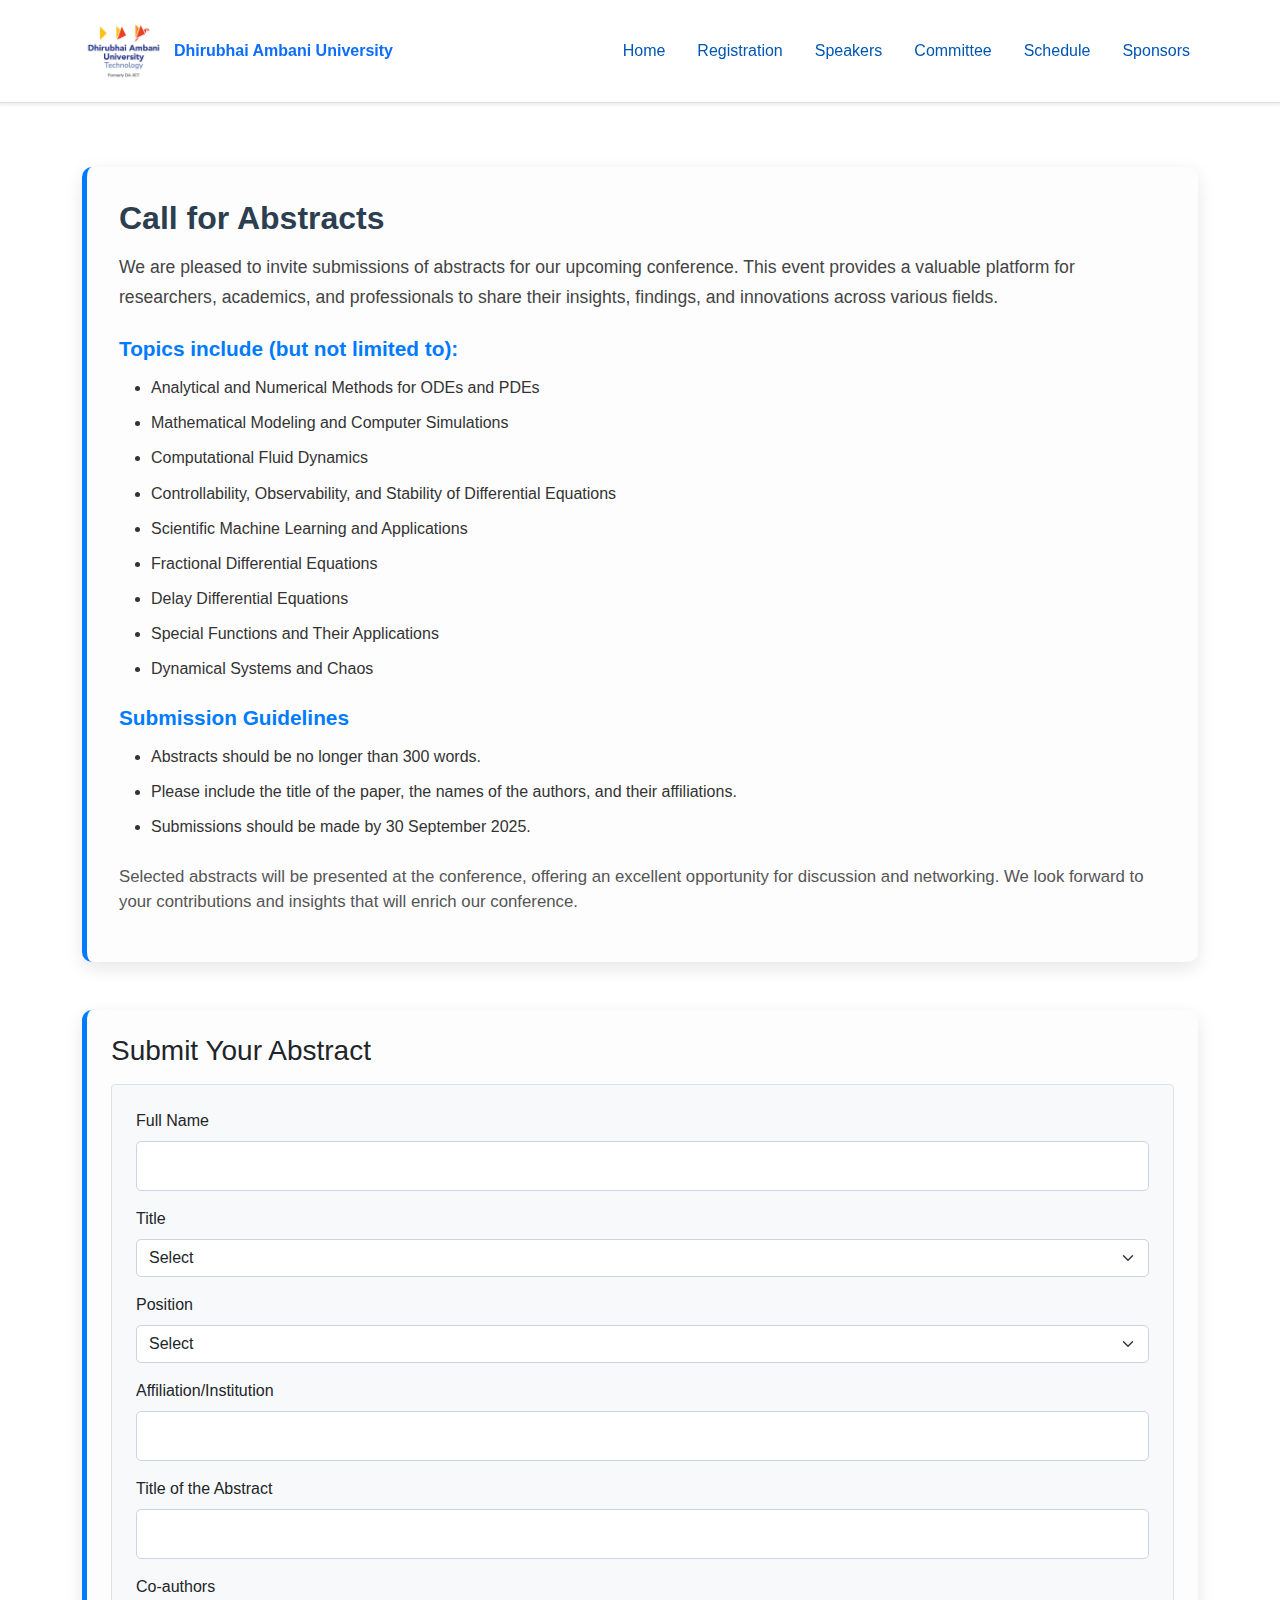
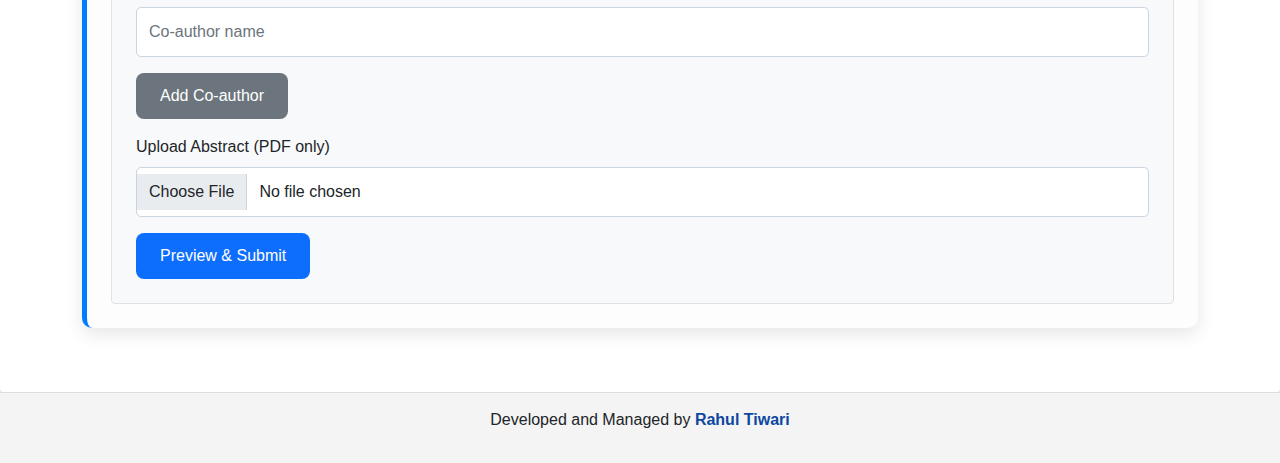
<file: callForAbstract.html>
<!DOCTYPE html>
<html lang="en">
  <head>
    <meta charset="UTF-8" />
    <meta name="viewport" content="width=device-width, initial-scale=1.0"/>
    <title>Call For Abstract</title>
    <link rel="stylesheet" href="./style/bootstrap/css/bootstrap.min.css" />
    <link rel="stylesheet" href="./style/style.css" />
  </head>

  <body>
    <!-- Navbar -->
    <nav class="navbar navbar-expand-lg bg-white shadow-sm sticky-top py-3 custom-navbar">
      <div class="container d-flex justify-content-between align-items-center">
        <a class="navbar-brand d-flex align-items-center" href="https://www.daiict.ac.in/">
          <img src="./assets/dau-logo.jpg" alt="logo" height="60" class="me-2"/>
          <div class="logo-text d-none d-md-block">
            <h6 class="mb-0 fw-bold text-primary">Dhirubhai Ambani University</h6>
          </div>
        </a>
        <button class="navbar-toggler" type="button" data-bs-toggle="collapse" data-bs-target="#navbarContent">
          <div class="hamburger-lines navbar-toggler-icon">
            <span class="line"></span><span class="line"></span><span class="line"></span>
          </div>
        </button>
        <div class="collapse navbar-collapse justify-content-end" id="navbarContent">
          <ul class="navbar-nav align-items-center gap-3">
            <li class="nav-item"><a class="nav-link custom-link" href="./">Home</a></li>
            <li class="nav-item"><a class="nav-link custom-link" href="./#registration-section">Registration</a></li>
            <li class="nav-item"><a class="nav-link custom-link" href="./speakers.html">Speakers</a></li>
            <li class="nav-item"><a class="nav-link custom-link" href="./committee.html">Committee</a></li>
            <li class="nav-item"><a class="nav-link custom-link" href="./#workshop-schedule-section">Schedule</a></li>
            <li class="nav-item"><a class="nav-link custom-link" href="./#sponsors-section">Sponsors</a></li>
          </ul>
        </div>
      </div>
    </nav>

    <main class="shadow-lg p-3 bg-white rounded">
      <div class="container my-5" id="call-for-abstract-container"></div>

      <div class="container my-5" id="abstract-form-section">
        <div class="abstract-form-card p-4">
          <h3 class="mb-3">Submit Your Abstract</h3>
          <form id="abstractForm" class="p-4 border rounded bg-light">
            <div class="mb-3">
              <label for="fullName" class="form-label">Full Name</label>
              <input type="text" id="fullName" class="form-control" required />
            </div>
            <div class="mb-3">
              <label for="title" class="form-label">Title</label>
              <select id="title" class="form-select" required>
                <option value="">Select</option>
                <option>Professor</option>
                <option>Dr.</option>
                <option>Mr.</option>
                <option>Ms.</option>
                <option>Miss</option>
              </select>
            </div>
            <div class="mb-3">
              <label for="position" class="form-label">Position</label>
              <select id="position" class="form-select" required>
                <option value="">Select</option>
                <option>Student</option>
                <option>Faculty</option>
                <option>PostDoc</option>
                <option>Industry Professional</option>
              </select>
            </div>
            <div class="mb-3">
              <label for="affiliation" class="form-label">Affiliation/Institution</label>
              <input type="text" id="affiliation" class="form-control" required />
            </div>
            <div class="mb-3">
              <label for="abstractTitle" class="form-label">Title of the Abstract</label>
              <input type="text" id="abstractTitle" class="form-control" required />
            </div>
            <div class="mb-3">
              <label class="form-label">Co-authors</label>
              <div id="coauthorsList">
                <div class="input-group mb-2">
                  <input type="text" name="coauthors[]" class="form-control" placeholder="Co-author name" />
                  <button type="button" class="btn btn-danger remove-coauthor d-none">Remove</button>
                </div>
              </div>
              <button type="button" id="addCoauthor" class="btn btn-secondary mt-2">Add Co-author</button>
            </div>

            <div class="mb-3">
              <label class="form-label">Upload Abstract (PDF only)</label>
              <input type="file" id="abstractFile" class="form-control" accept="application/pdf" required />
            </div>

            <button type="button" id="previewBtn" class="btn btn-primary">Preview & Submit</button>
          </form>

          <!-- Modal -->
          <div class="modal fade" id="previewModal" tabindex="-1" aria-hidden="true">
            <div class="modal-dialog modal-lg modal-dialog-centered">
              <div class="modal-content">
                <div class="modal-header">
                  <h5 class="modal-title">Preview & Confirm Submission</h5>
                  <button type="button" class="btn-close" data-bs-dismiss="modal"></button>
                </div>
                <div class="modal-body" id="previewContent"></div>
                <div class="modal-footer">
                  <button type="button" class="btn btn-secondary" data-bs-dismiss="modal">Edit</button>
                  <button type="button" class="btn btn-primary" id="confirmSubmit">Confirm & Submit</button>
                </div>
              </div>
            </div>
          </div>

          <!-- Alert -->
          <div id="customAlert" class="alert alert-success d-none mt-3" role="alert"></div>
        </div>
      </div>
    </main>

    <!-- Footer -->
    <footer class="footer-custom">
      <div class="footer-container">
        <p>Developed and Managed by <a href="https://portfolio-rahul-tiwari.vercel.app" target="_blank">Rahul Tiwari</a></p>
      </div>
    </footer>

    <script src="./script/bootstrap/js/bootstrap.bundle.min.js"></script>
    <script src="./script/jquery.js"></script>
    <script src="./script/script.js"></script>
    

    <script>
      $(document).ready(function () {
        
      });
    </script>
  </body>
</html>
</file>
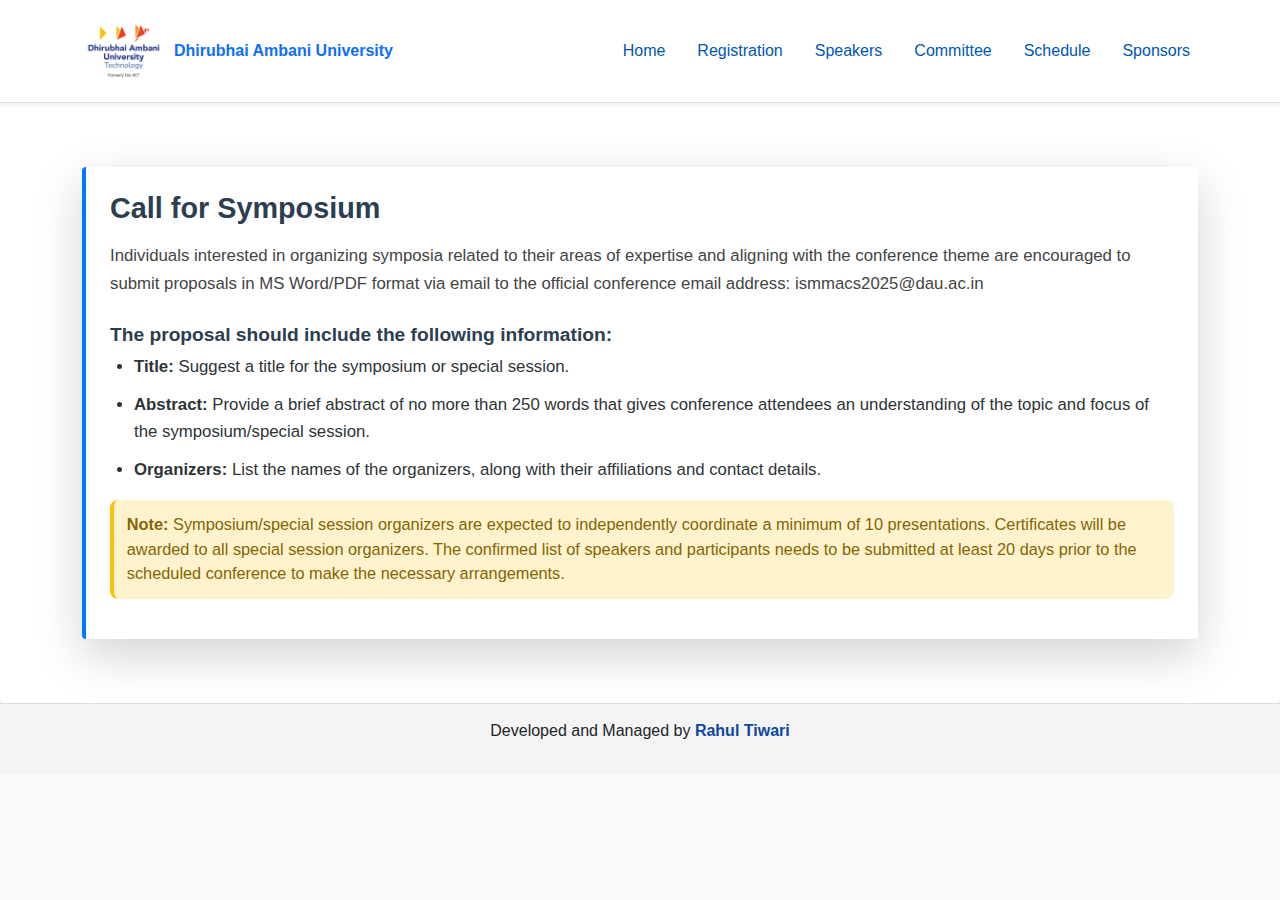
<file: callForSymposium.html>
<!DOCTYPE html>
<html lang="en">
  <head>
    <meta charset="UTF-8" />
    <meta name="viewport" content="width=device-width, initial-scale=1.0" />
    <title>Call For Abstract</title>
    <link rel="stylesheet" href="./style/bootstrap/css/bootstrap.min.css" />
    <link rel="stylesheet" href="./style/style.css" />
  </head>

  <body>
    <nav
      class="navbar navbar-expand-lg bg-white shadow-sm sticky-top py-3 custom-navbar"
    >
      <div class="container d-flex justify-content-between align-items-center">
        <!-- Logo -->
        <a
          class="navbar-brand d-flex align-items-center"
          href="https://www.daiict.ac.in/"
        >
          <img
            src="./assets/dau-logo.jpg"
            alt="logo"
            height="60"
            class="me-2"
          />
          <div class="logo-text d-none d-md-block">
            <h6 class="mb-0 fw-bold text-primary">
              Dhirubhai Ambani University
            </h6>
          </div>
        </a>

        <!-- Toggler -->
        <button
          class="navbar-toggler"
          type="button"
          data-bs-toggle="collapse"
          data-bs-target="#navbarContent"
        >
          <div class="hamburger-lines navbar-toggler-icon">
            <span class="line"></span>
            <span class="line"></span>
            <span class="line"></span>
          </div>
        </button>

        <!-- Navbar Links -->
        <div
          class="collapse navbar-collapse justify-content-end"
          id="navbarContent"
        >
          <ul class="navbar-nav align-items-center gap-3">
            <li class="nav-item">
              <a class="nav-link custom-link" href="./">Home</a>
            </li>
            <li class="nav-item">
              <a class="nav-link custom-link" href="./#registration-section"
                >Registration</a
              >
            </li>
            <li class="nav-item">
              <a class="nav-link custom-link" href="./speakers.html"
                >Speakers</a
              >
            </li>
            <li class="nav-item">
              <a class="nav-link custom-link" href="./committee.html"
                >Committee</a
              >
            </li>
            <li class="nav-item">
              <a
                class="nav-link custom-link"
                href="./#workshop-schedule-section"
                >Schedule</a
              >
            </li>
            <li class="nav-item">
              <a class="nav-link custom-link" href="./#sponsors-section"
                >Sponsors</a
              >
            </li>
          </ul>
        </div>
      </div>
    </nav>
    <main class="shadow-lg p-3 bg-white rounded">
      <div class="container my-5">
        <div
          id="call-symposium-section"
          class="symposium-section shadow-lg p-4 rounded bg-white"
        ></div>
      </div>
    </main>

    <!-- Footer -->
    <footer class="footer-custom">
      <div class="footer-container">
        <p>
          Developed and Managed by
          <a href="https://portfolio-rahul-tiwari.vercel.app" target="_blank"
            >Rahul Tiwari</a
          >
        </p>
      </div>
    </footer>

    <script src="./script/bootstrap/js/bootstrap.bundle.min.js"></script>
    <script src="https://checkout.razorpay.com/v1/checkout.js"></script>

    <script src="./script/jquery.js"></script>
    <script src="./script/script.js"></script>

    <script src="./script/registrationFormScript.js"></script>
    <script src="./script/payment.js"></script>

    <!-- --------------------------------------------------------- Confirmation modal -------------------------------------------------------------------------- -->

    <div class="modal fade" id="previewModal" tabindex="-1" aria-hidden="true">
      <div class="modal-dialog modal-lg modal-dialog-centered">
        <div class="modal-content">
          <div class="modal-header">
            <h5 class="modal-title">Preview & Confirm Submission</h5>
            <button
              type="button"
              class="btn-close"
              data-bs-dismiss="modal"
              aria-label="Close"
            ></button>
          </div>
          <div class="modal-body" id="previewContent"></div>
          <div class="modal-footer">
            <button
              type="button"
              class="btn btn-secondary"
              data-bs-dismiss="modal"
            >
              Edit
            </button>
            <button type="button" class="btn btn-primary" id="confirmSubmit">
              Confirm & Submit
            </button>
          </div>
        </div>
      </div>
    </div>
  </body>
</html>
</file>
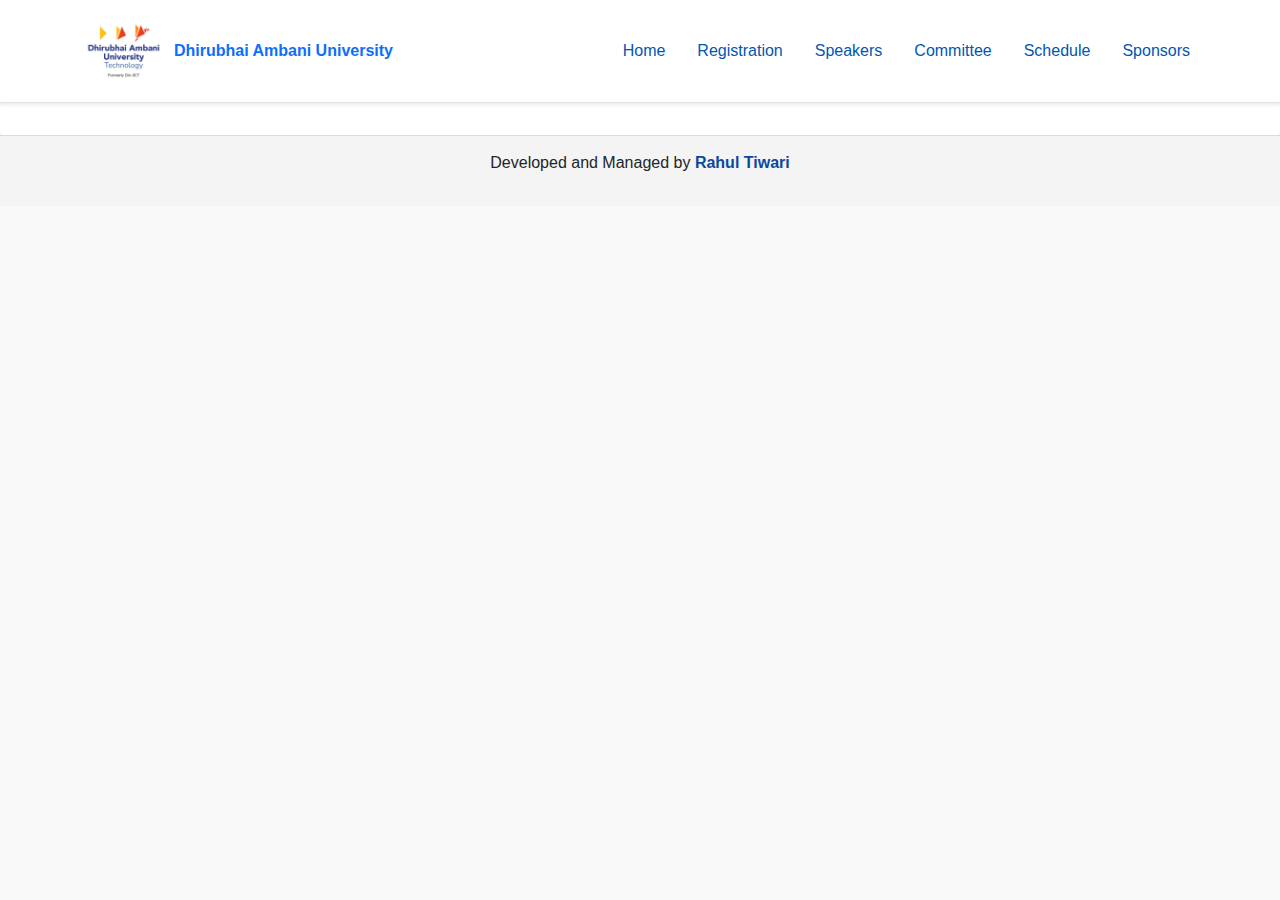
<file: campus.html>
<!DOCTYPE html>
<html lang="en">
  <head>
    <meta charset="UTF-8" />
    <meta name="viewport" content="width=device-width, initial-scale=1.0" />
    <title>Vibrant Campus</title>
    <link rel="stylesheet" href="./style/bootstrap/css/bootstrap.min.css" />
    <link rel="stylesheet" href="./style/style.css" />
  </head>

  <body>
    <nav
      class="navbar navbar-expand-lg bg-white shadow-sm sticky-top py-3 custom-navbar"
    >
      <div class="container d-flex justify-content-between align-items-center">
        <!-- Logo -->
        <a
          class="navbar-brand d-flex align-items-center"
          href="/"
        >
          <img
            src="./assets/dau-logo.jpg"
            alt="logo"
            height="60"
            class="me-2"
          />
          <div class="logo-text d-none d-md-block">
            <h6 class="mb-0 fw-bold text-primary">
              Dhirubhai Ambani University
            </h6>
          </div>
        </a>

        <!-- Toggler -->
        <button
          class="navbar-toggler"
          type="button"
          data-bs-toggle="collapse"
          data-bs-target="#navbarContent"
        >
          <div class="hamburger-lines navbar-toggler-icon">
            <span class="line"></span>
            <span class="line"></span>
            <span class="line"></span>
          </div>
        </button>

        <!-- Navbar Links -->
        <div
          class="collapse navbar-collapse justify-content-end"
          id="navbarContent"
        >
          <ul class="navbar-nav align-items-center gap-3">
            <li class="nav-item">
              <a class="nav-link custom-link" href="./">Home</a>
            </li>
            <li class="nav-item">
              <a class="nav-link custom-link" href="./#registration-section"
                >Registration</a
              >
            </li>
            <li class="nav-item">
              <a class="nav-link custom-link" href="./speakers.html"
                >Speakers</a
              >
            </li>
            <li class="nav-item">
              <a class="nav-link custom-link" href="./committee.html"
                >Committee</a
              >
            </li>
            <li class="nav-item">
              <a
                class="nav-link custom-link"
                href="./#workshop-schedule-section"
                >Schedule</a
              >
            </li>
            <li class="nav-item">
              <a class="nav-link custom-link" href="./#sponsors-section"
                >Sponsors</a
              >
            </li>
          </ul>
        </div>
      </div>
    </nav>
    <main class="shadow-lg p-3 bg-white rounded">
      
    </main>

    <!-- Footer -->
    <footer class="footer-custom">
      <div class="footer-container">
        <p>
          Developed and Managed by
          <a href="https://portfolio-rahul-tiwari.vercel.app" target="_blank"
            >Rahul Tiwari</a
          >
        </p>
      </div>
    </footer>

    <script src="./script/bootstrap/js/bootstrap.bundle.min.js"></script>
    <script src="https://checkout.razorpay.com/v1/checkout.js"></script>

    <script src="./script/jquery.js"></script>
    <script src="./script/script.js"></script>

    <script src="./script/registrationFormScript.js"></script>
    <script src="./script/payment.js"></script>

  </body>
</html>
</file>
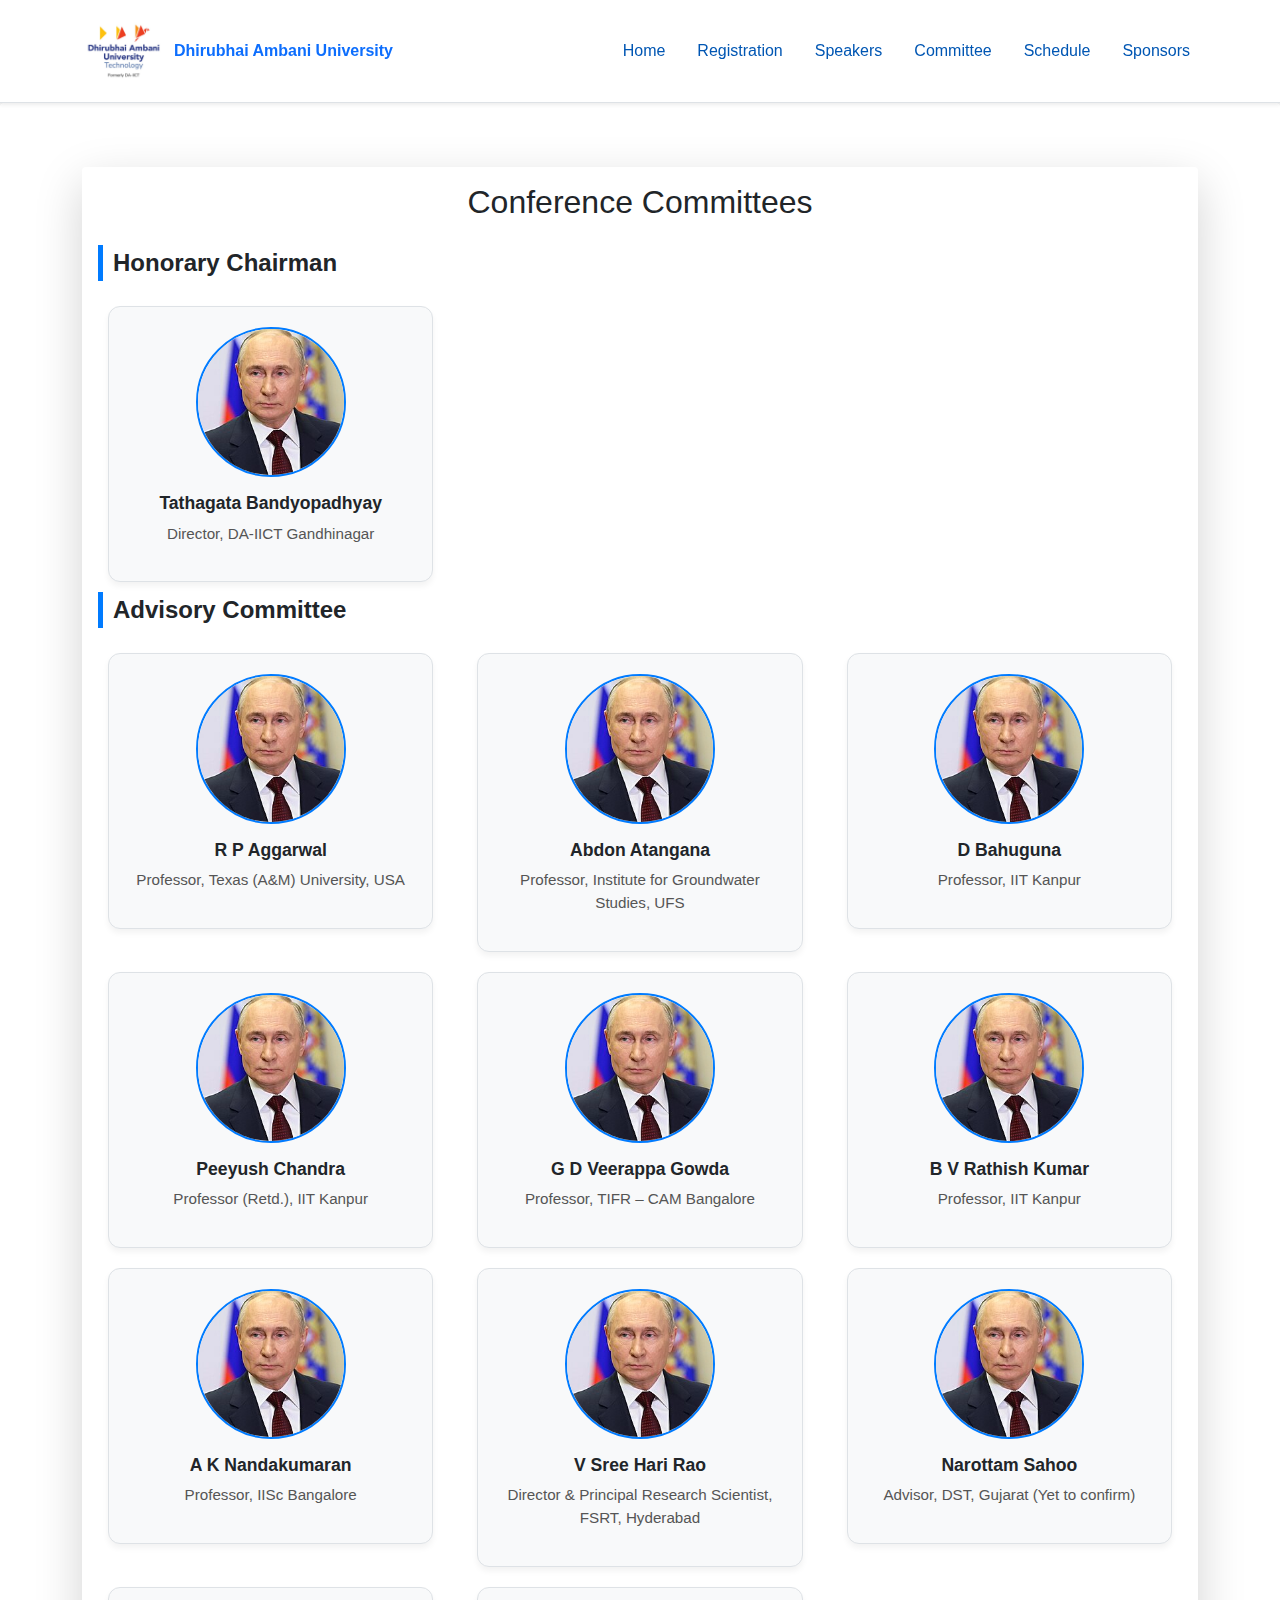
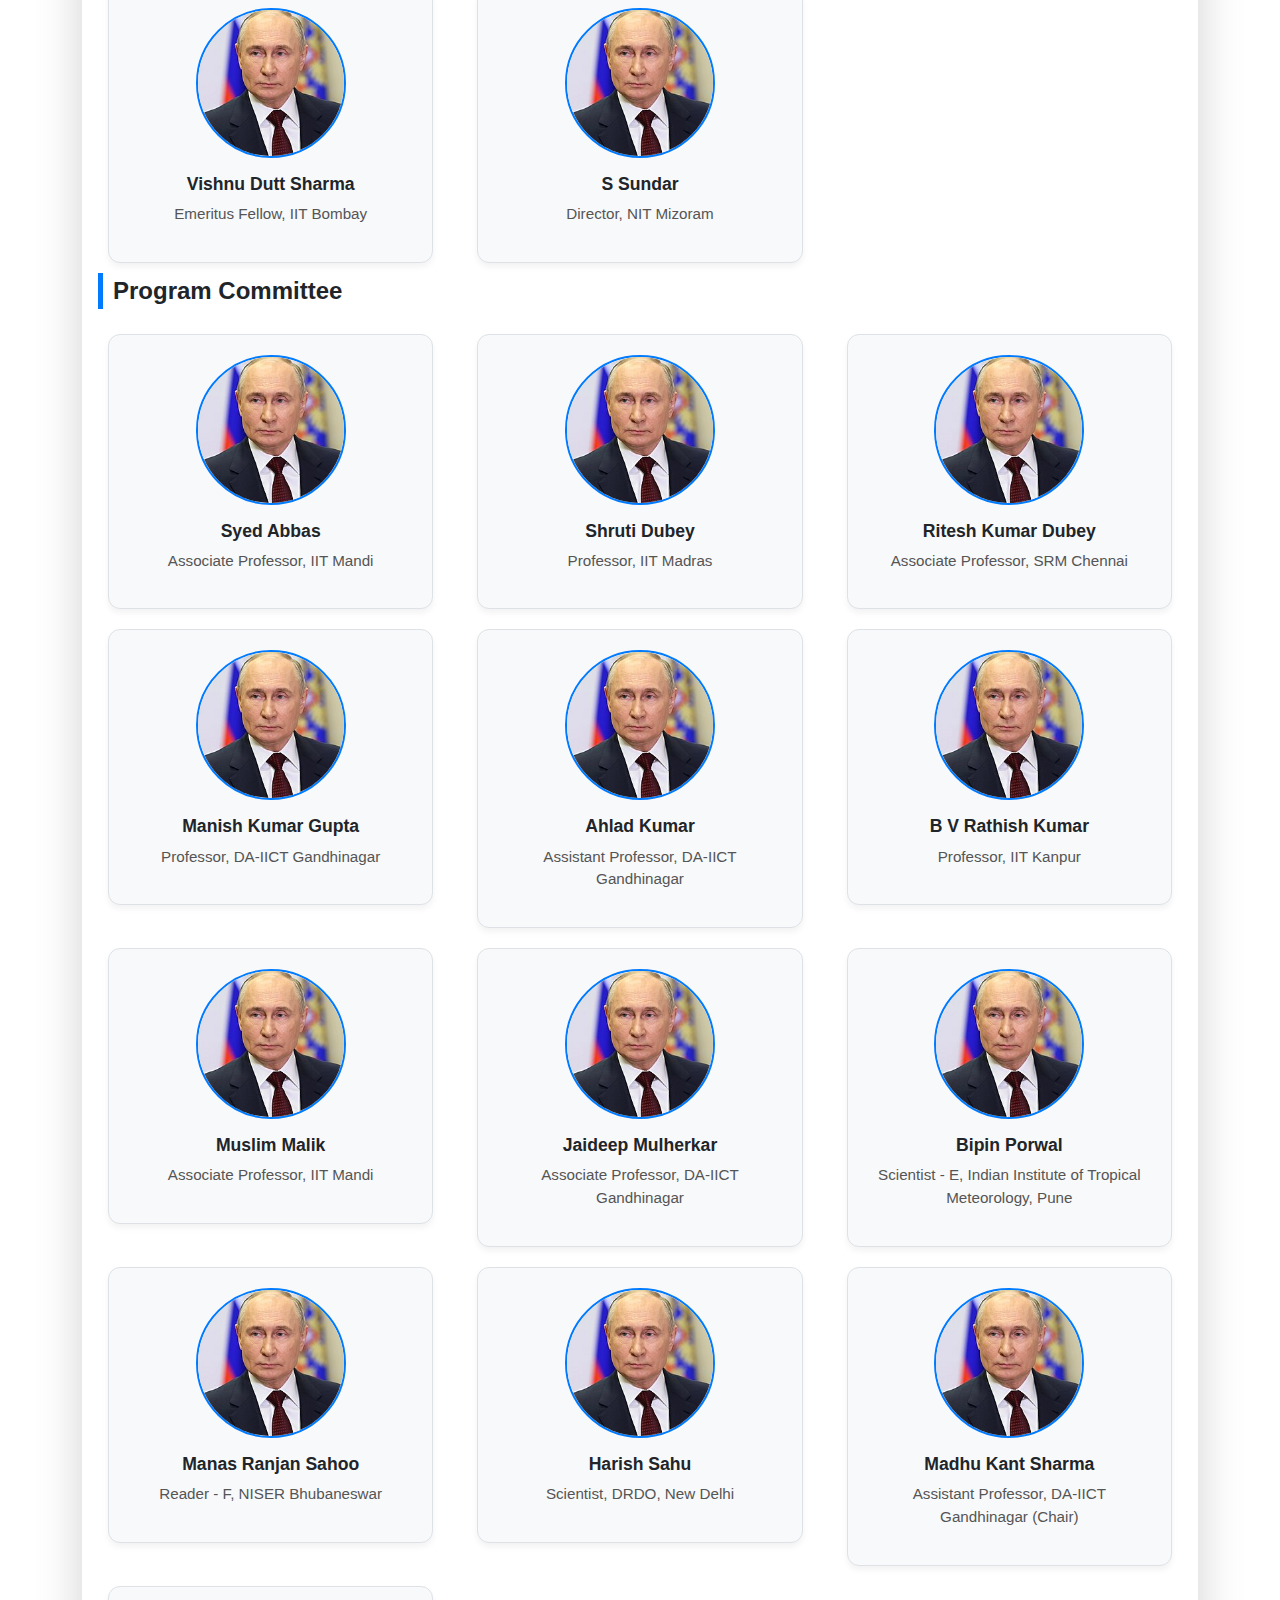
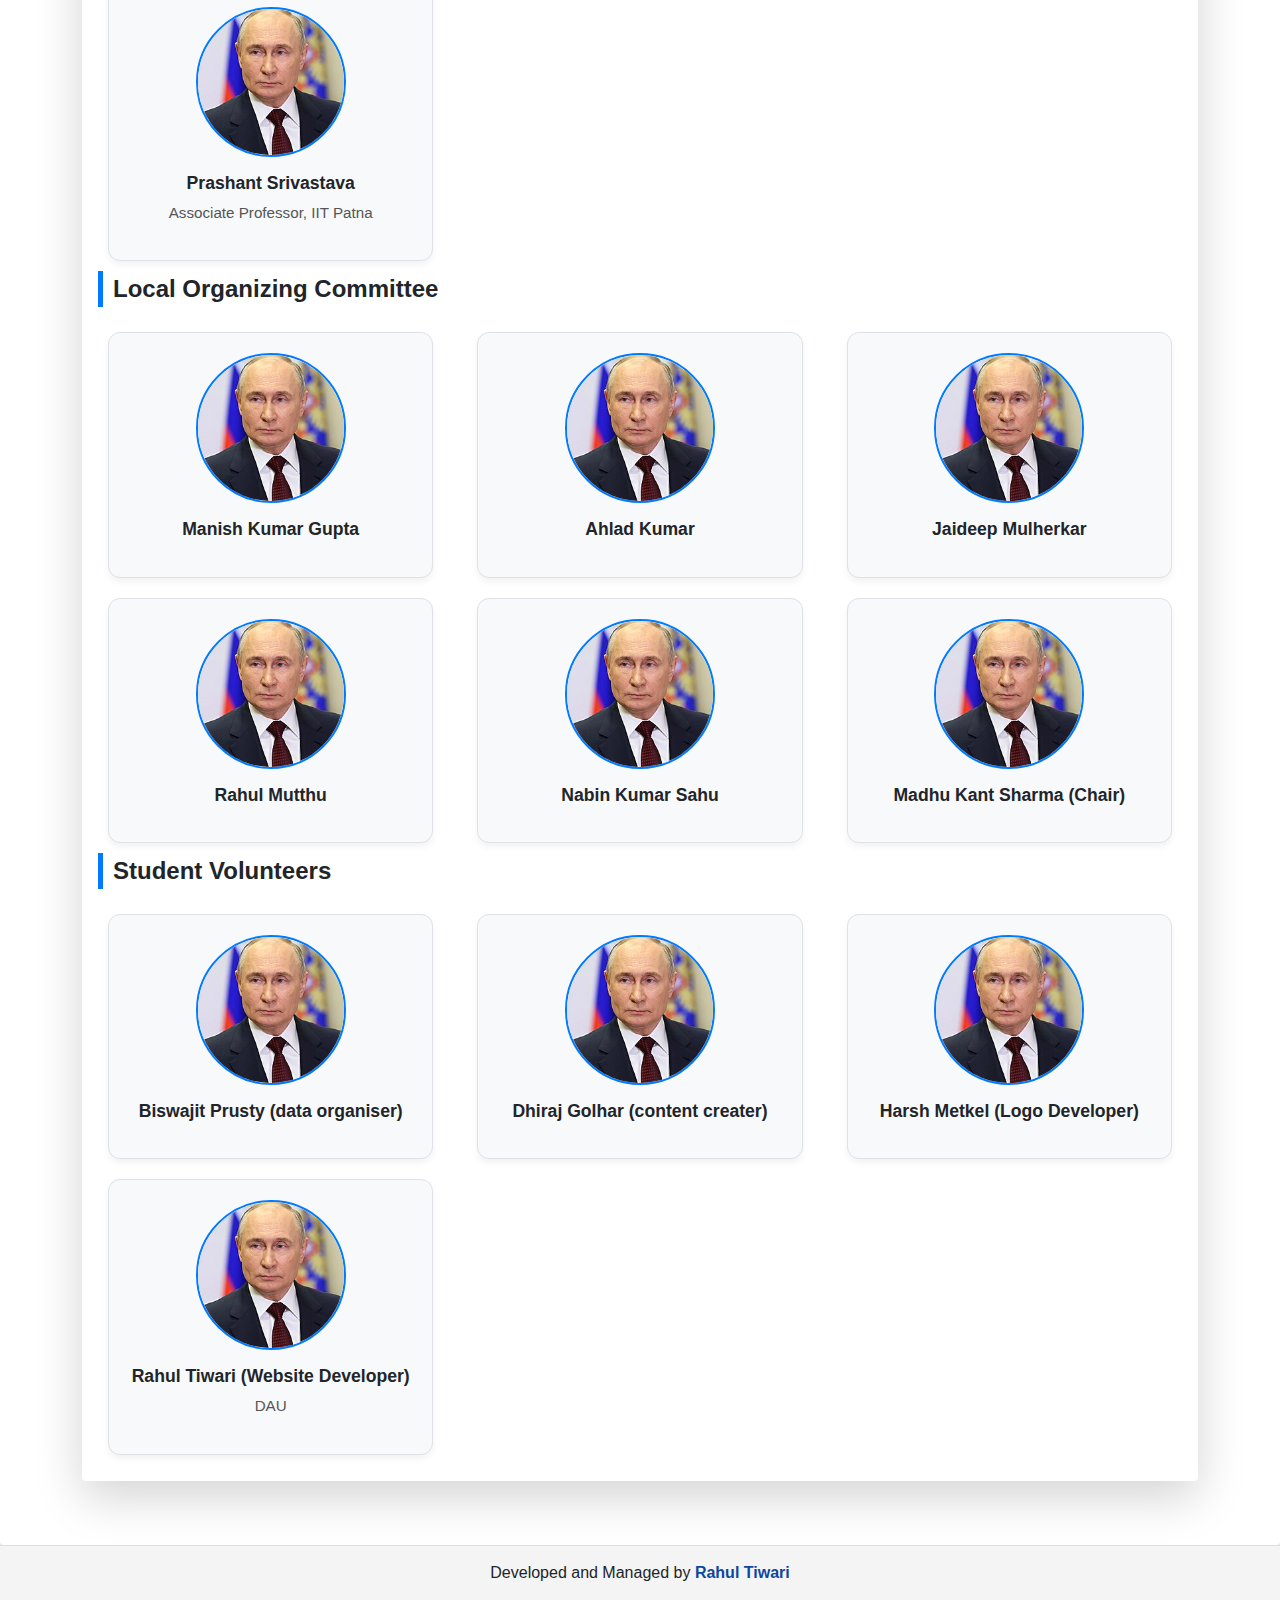
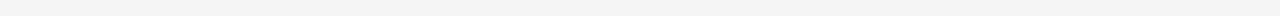
<file: committee.html>
<!DOCTYPE html>
<html lang="en">
  <head>
    <meta charset="UTF-8" />
    <meta name="viewport" content="width=device-width, initial-scale=1.0" />
    <title>Committee</title>
    <link rel="stylesheet" href="./style/bootstrap/css/bootstrap.min.css" />
    <link rel="stylesheet" href="./style/style.css" />
  </head>

  <body>
<nav class="navbar navbar-expand-lg bg-white shadow-sm sticky-top py-3 custom-navbar">
    <div class="container d-flex justify-content-between align-items-center">
        <!-- Logo -->
        <a class="navbar-brand d-flex align-items-center" href="https://www.daiict.ac.in/">
            <img src="./assets/dau-logo.jpg" alt="logo" height="60" class="me-2">
            <div class="logo-text d-none d-md-block">
                <h6 class="mb-0 fw-bold text-primary">Dhirubhai Ambani University</h6>
            </div>
        </a>

        <!-- Toggler -->
        <button class="navbar-toggler" type="button" data-bs-toggle="collapse" data-bs-target="#navbarContent">
            <div class="hamburger-lines navbar-toggler-icon">
                <span class="line"></span>
                <span class="line"></span>
                <span class="line"></span>
            </div>
        </button>

        <!-- Navbar Links -->
        <div class="collapse navbar-collapse justify-content-end" id="navbarContent">
            <ul class="navbar-nav align-items-center gap-3">
                <li class="nav-item">
                    <a class="nav-link custom-link" href="./">Home</a>
                </li>
                <li class="nav-item">
                    <a class="nav-link custom-link" href="/#registration-section">Registration</a>
                </li>
                <li class="nav-item">
                    <a class="nav-link custom-link" href="./speakers.html">Speakers</a>
                </li>
                <li class="nav-item">
                    <a class="nav-link custom-link" href="./committee.html">Committee</a>
                </li>
                <li class="nav-item">
                    <a class="nav-link custom-link" href="/#workshop-schedule-section">Schedule</a>
                </li>
                <li class="nav-item">
                    <a class="nav-link custom-link" href="/#sponsors-section">Sponsors</a>
                </li>
                <!-- <?php
                if (isset($_SESSION["isLoggedIn"]) && $_SESSION["isLoggedIn"]) {
                    echo '
            <li class="nav-item">
              <a class="btn btn-success mx-2" href="./viewParticipants.php">View Participants</a>
            </li>
            <li class="nav-item">
              <a class="btn btn-danger mx-2" href="./logout.php">Logout</a>
            </li>
          ';
                } else {
                    echo '
            <li class="nav-item">
              <a class="btn btn-warning mx-2" href="./login.php">Admin Login</a>
            </li>
          ';
                }
                ?> -->
            </ul>
        </div>
    </div>
</nav>
    <main class="shadow-lg p-3 bg-white rounded">
      <div class="container my-5" id="committee-section">
        <div class="shadow-lg p-3 mb-5 bg-white rounded">
          <h2 class="text-center mb-4">Conference Committees</h2>
          <div class="committee row" id="committee-container"></div>
        </div>
      </div>
    </main>
    <!-- Contact & Location Section -->

    <!-- Footer -->
    <footer class="footer-custom">
      <div class="footer-container">
        <p>
          Developed and Managed by
          <a href="https://portfolio-rahul-tiwari.vercel.app" target="_blank"
            >Rahul Tiwari</a
          >
        </p>
      </div>
    </footer>

    <script src="./script/bootstrap/js/bootstrap.bundle.min.js"></script>
    <script src="https://checkout.razorpay.com/v1/checkout.js"></script>

    <script src="./script/jquery.js"></script>
    <script src="./script/script.js"></script>

    <script src="./script/registrationFormScript.js"></script>
    <script src="./script/payment.js"></script>
  </body>
</html>
</file>
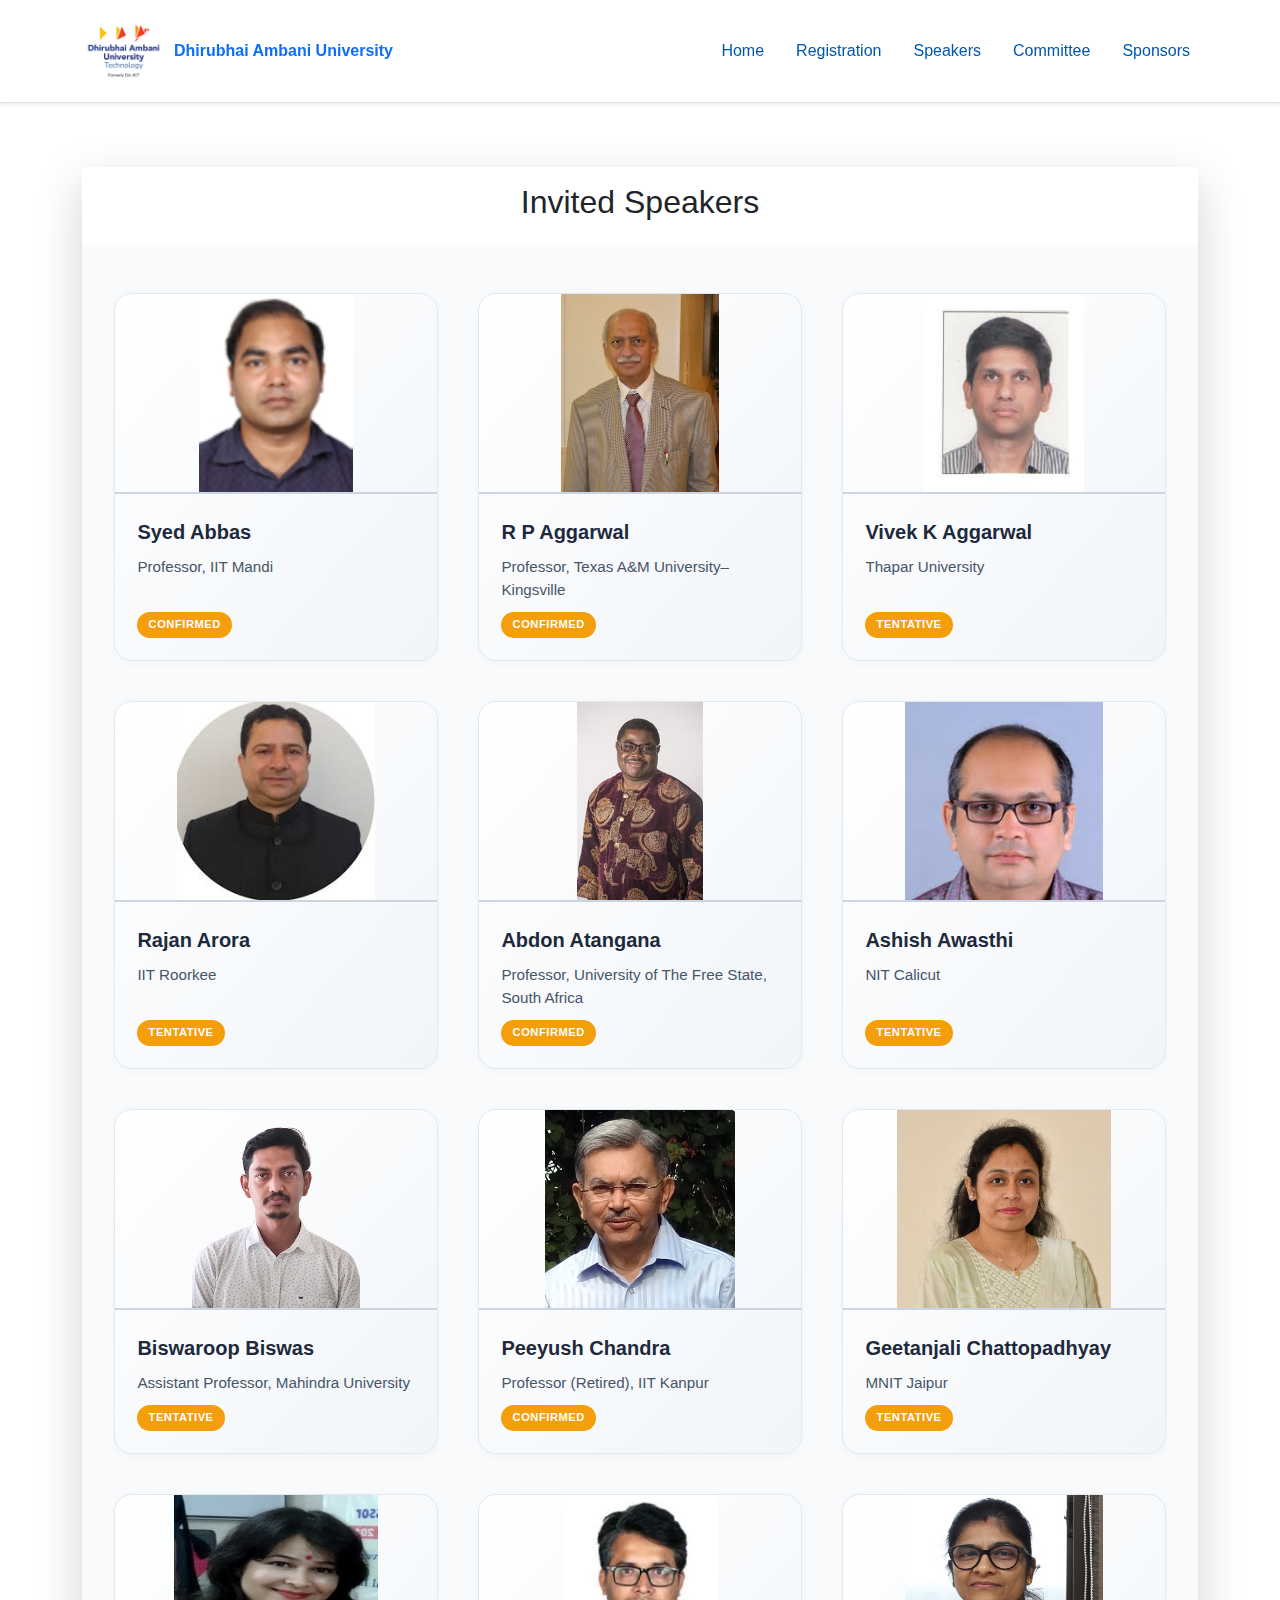
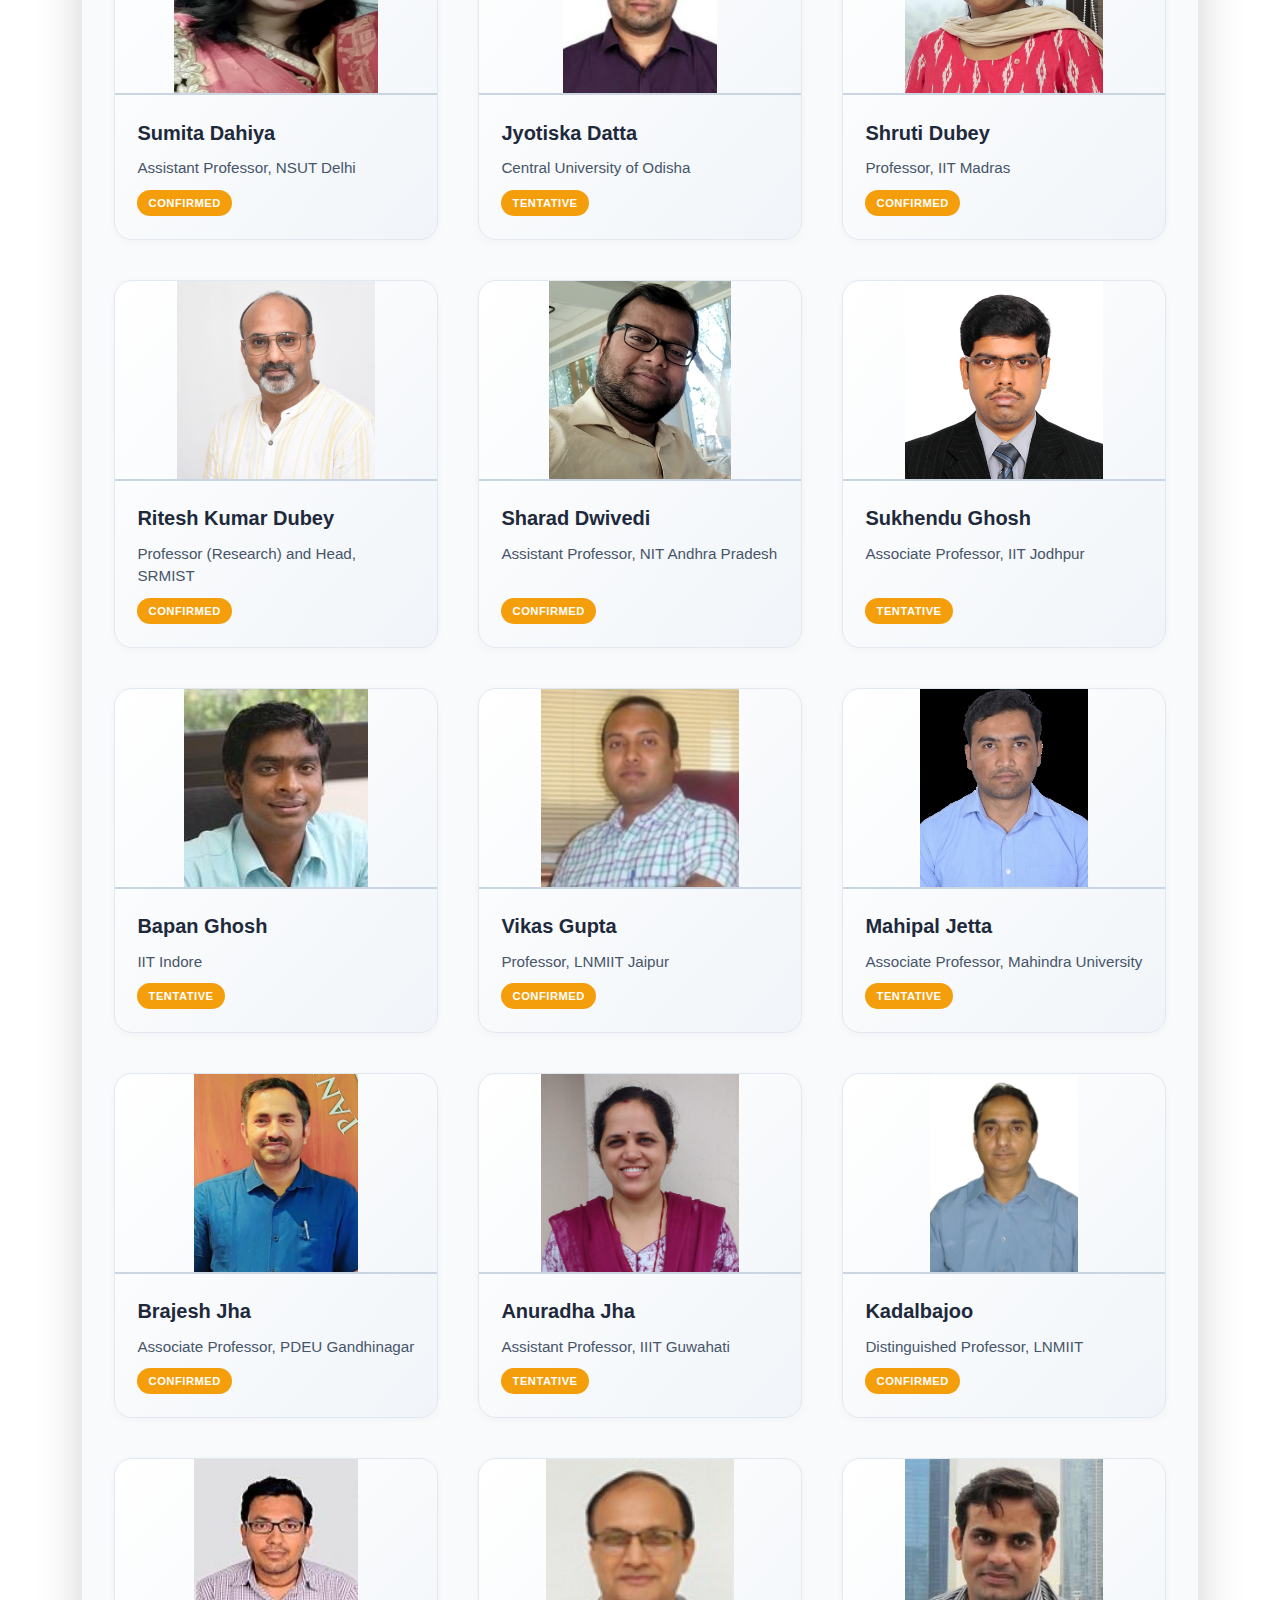
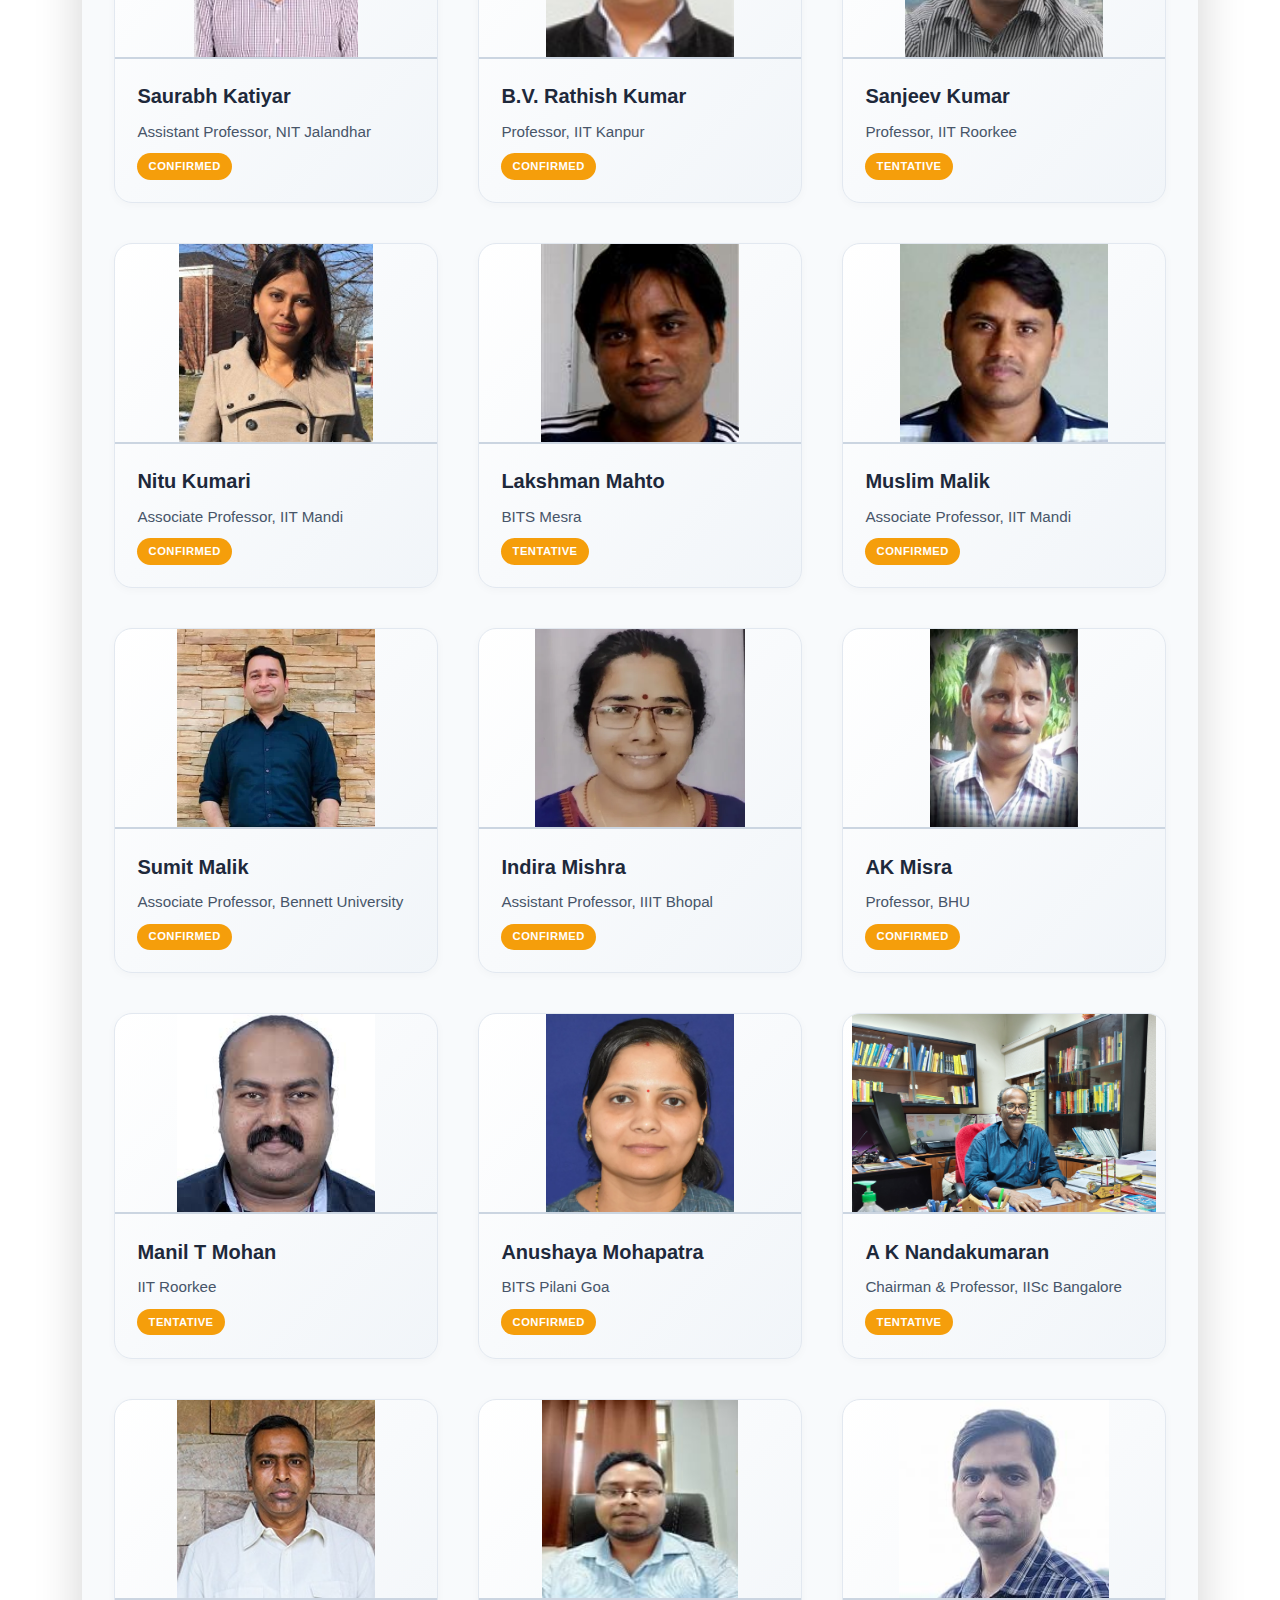
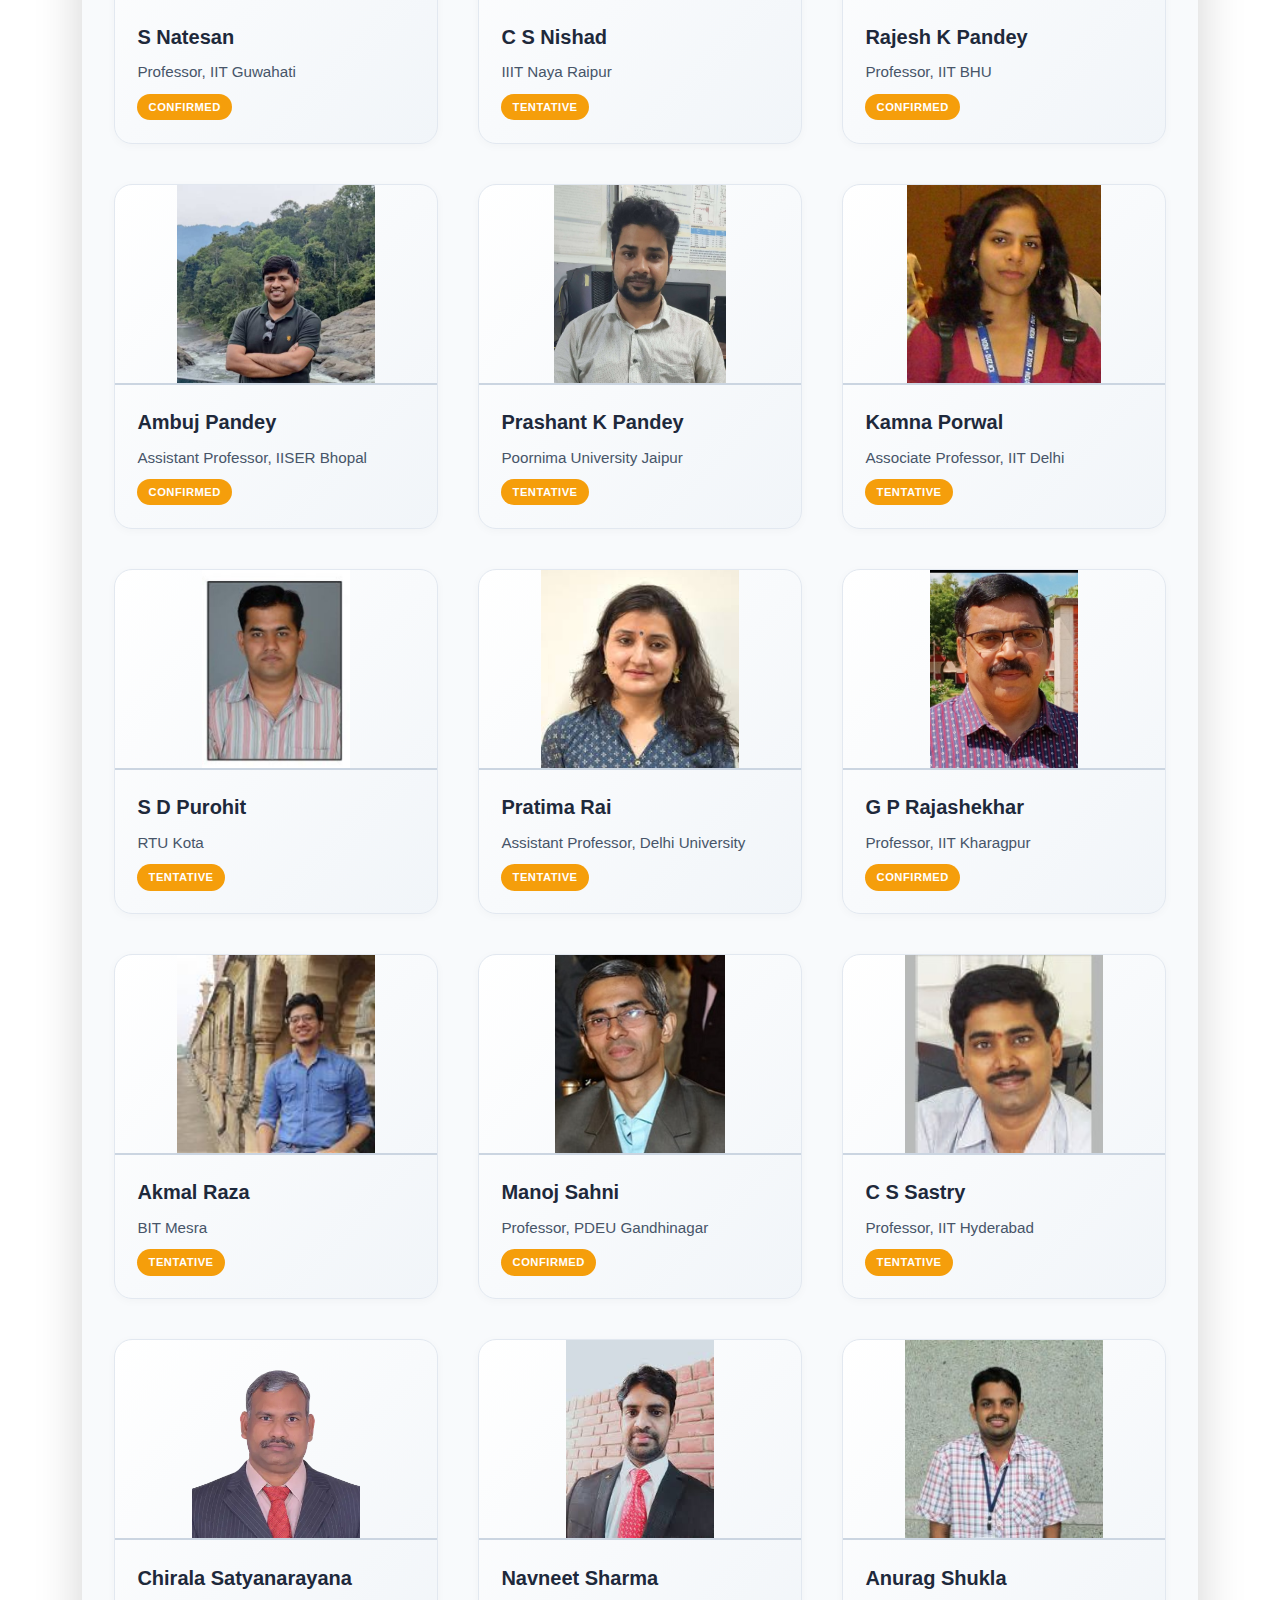
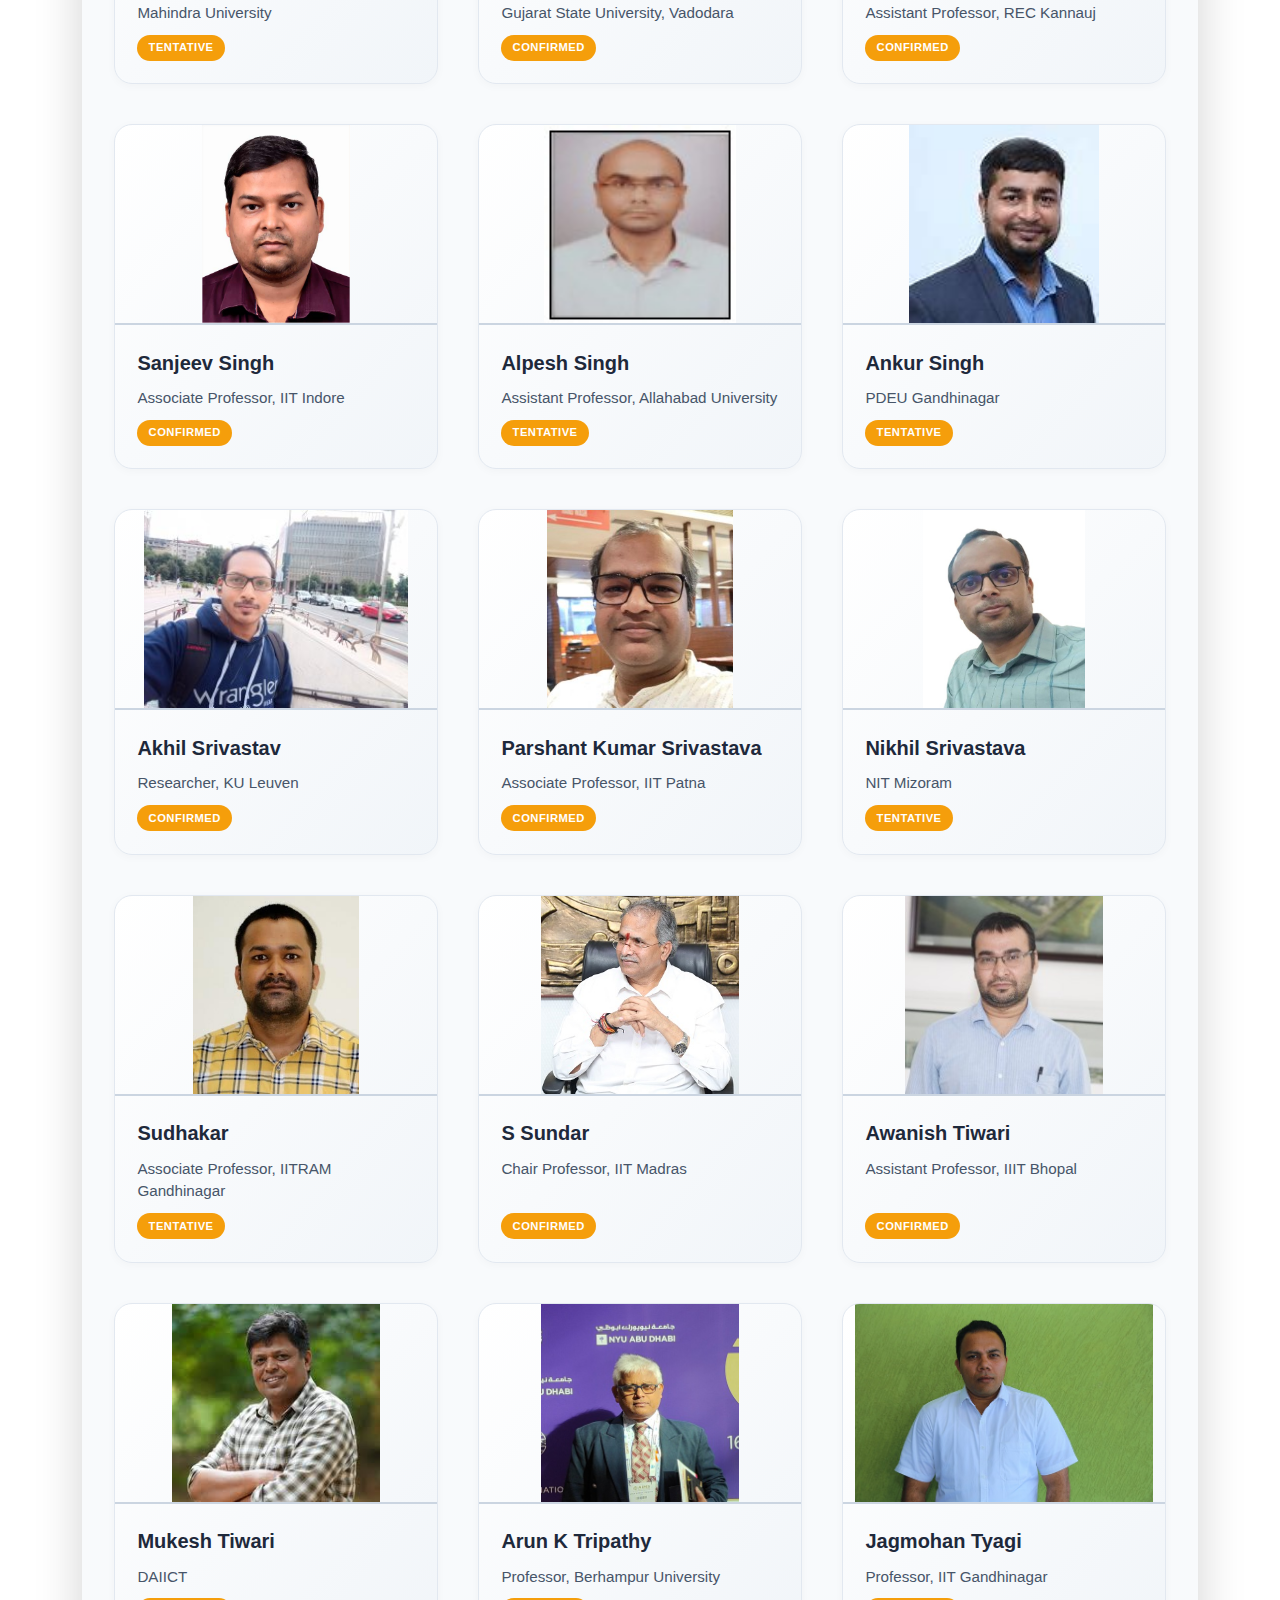
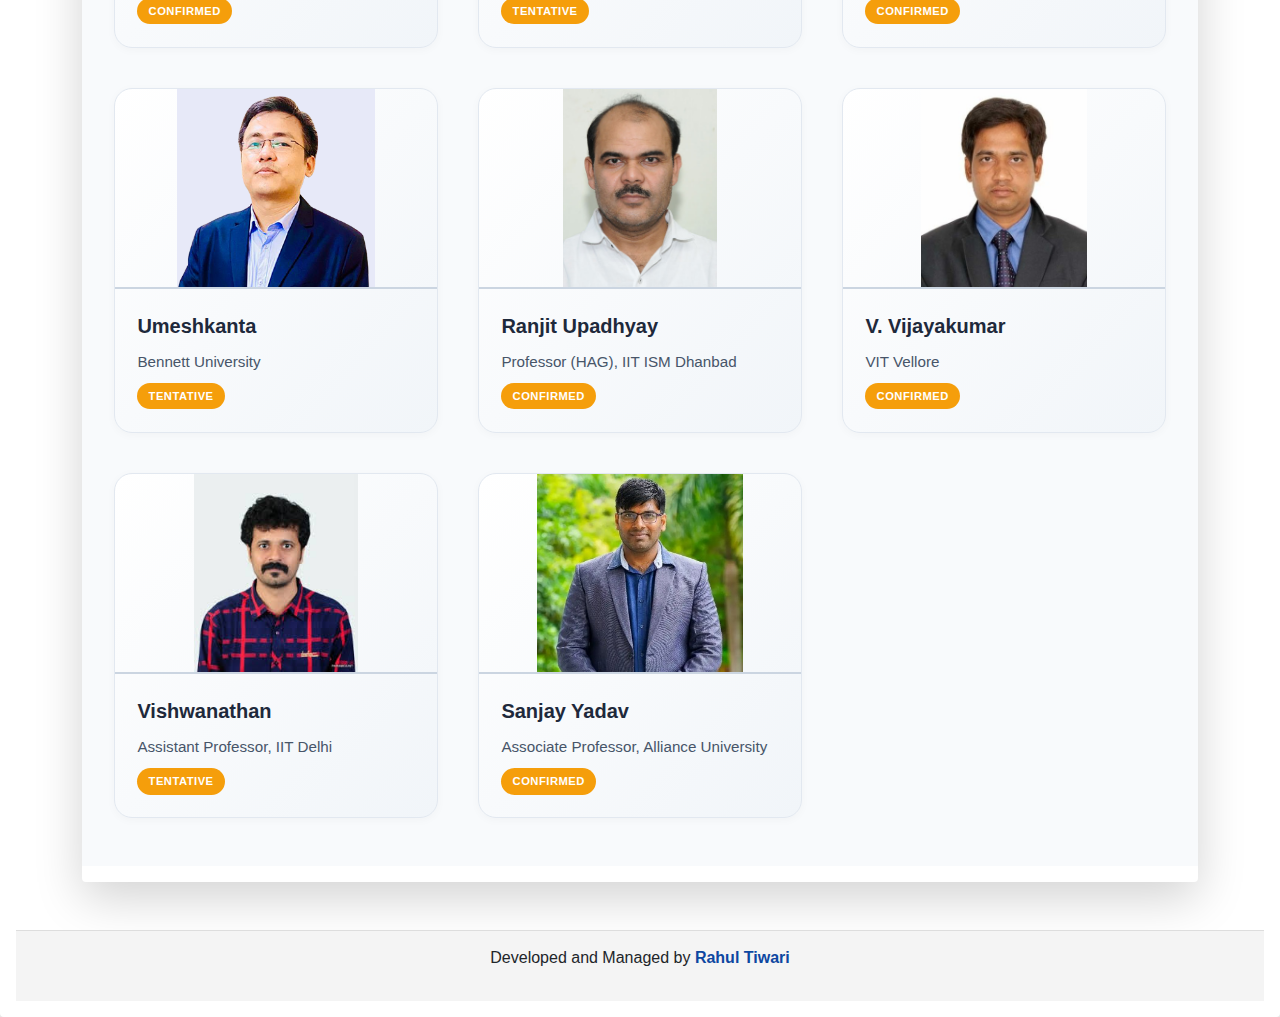
<file: speakers.html>
<!DOCTYPE html>
<html lang="en">

<head>
    <meta charset="UTF-8">
    <meta name="viewport" content="width=device-width, initial-scale=1.0">
    <title>Speakers</title>
    <link rel="stylesheet" href="./style/bootstrap/css/bootstrap.min.css">
    <link rel="stylesheet" href="./style/style.css">
</head>

<body>
<nav class="navbar navbar-expand-lg bg-white shadow-sm sticky-top py-3 custom-navbar">
    <div class="container d-flex justify-content-between align-items-center">
        <!-- Logo -->
        <a class="navbar-brand d-flex align-items-center" href="https://www.daiict.ac.in/">
            <img src="./assets/dau-logo.jpg" alt="logo" height="60" class="me-2">
            <div class="logo-text d-none d-md-block">
                <h6 class="mb-0 fw-bold text-primary">Dhirubhai Ambani University</h6>
            </div>
        </a>

        <!-- Toggler -->
        <button class="navbar-toggler" type="button" data-bs-toggle="collapse" data-bs-target="#navbarContent">
            <div class="hamburger-lines navbar-toggler-icon">
                <span class="line"></span>
                <span class="line"></span>
                <span class="line"></span>
            </div>
        </button>

        <!-- Navbar Links -->
        <div class="collapse navbar-collapse justify-content-end" id="navbarContent">
            <ul class="navbar-nav align-items-center gap-3">
                <li class="nav-item">
                    <a class="nav-link custom-link" href="/">Home</a>
                </li>
                <li class="nav-item">
                    <a class="nav-link custom-link" href="#registration-section">Registration</a>
                </li>
                <li class="nav-item">
                    <a class="nav-link custom-link" href="/speakers.html">Speakers</a>
                </li>
                <li class="nav-item">
                    <a class="nav-link custom-link" href="/committee.html">Committee</a>
                </li>
                <li class="nav-item">
                    <a class="nav-link custom-link" href="#sponsors-section">Sponsors</a>
                </li>
                <!-- <?php
                if (isset($_SESSION["isLoggedIn"]) && $_SESSION["isLoggedIn"]) {
                    echo '
            <li class="nav-item">
              <a class="btn btn-success mx-2" href="./viewParticipants.php">View Participants</a>
            </li>
            <li class="nav-item">
              <a class="btn btn-danger mx-2" href="./logout.php">Logout</a>
            </li>
          ';
                } else {
                    echo '
            <li class="nav-item">
              <a class="btn btn-warning mx-2" href="./login.php">Admin Login</a>
            </li>
          ';
                }
                ?> -->
            </ul>
        </div>
    </div>
</nav>
    <main class="shadow-lg p-3  bg-white rounded">



        <div class="container my-5" id="invited-speakers-section">
            <div class="shadow-lg md:p-3 py-3 mb-5 bg-white rounded">

                <h2 class="text-center mb-4">Invited Speakers</h2>
                <div class="speaker-grid " id="speakers-container">

                </div>
            </div>
        </div>

    <!-- Footer -->
    <footer class="footer-custom">
        <div class="footer-container">
            <p>
                Developed and Managed by
                <a href="https://portfolio-rahul-tiwari.vercel.app" target="_blank">Rahul Tiwari</a>
            </p>
        </div>
    </footer>



    <script src="./script/bootstrap/js/bootstrap.bundle.min.js"></script>
    <script src="https://checkout.razorpay.com/v1/checkout.js"></script>


    <script src="./script/jquery.js"></script>
    <script src="./script/script.js"></script>


    <script src="./script/registrationFormScript.js"></script>
    <script src="./script/payment.js"></script>

</body>

</html>
</file>
<file: style/style.css>
body {
  background: #f9f9f9;
  font-family: "Segoe UI", sans-serif;
  margin: 0;
}
fieldset {
  border: 1px solid #fff;
  padding: 10px;
  margin-top: 10px;
}

/* --------------------------------------------Navbar ----------------------------------- */
.custom-navbar {
  border-bottom: 1px solid #dee2e6;
  transition: all 0.3s ease-in-out;
}

.custom-navbar .navbar-brand {
  font-family: "Segoe UI", sans-serif;
}

.nav-link.custom-link {
  font-weight: 500;
  color: #0056b3 !important;
  transition: color 0.3s, border-bottom 0.3s;
  position: relative;
}

.nav-link.custom-link::after {
  content: "";
  display: block;
  height: 2px;
  background: #0056b3;
  width: 0;
  transition: width 0.3s;
  position: absolute;
  bottom: 0;
  left: 0;
}

.nav-link.custom-link:hover::after {
  width: 100%;
}

.nav-link.custom-link:hover {
  color: #003366 !important;
}

.hamburger-lines {
  display: flex;
  flex-direction: column;
  justify-content: space-between;
  height: 22px;
  width: 28px;
}
.line {
  background-color: #007bff;
  height: 3px;
  border-radius: 2px;
  width: 100%;
}

/* ----------------------------------------------------- Header ------------------------------------ */

/* Hero Section Styles */
.hero-section {
  position: relative;
  background-image: url("../assets/dau_entrance.jpg"); /* Replace with your actual image path */
  background-size: cover;
  background-position: center;
  height: 100vh;
  color: white;
  display: flex;
  align-items: center;
  justify-content: center;
  text-align: center;
}

.hero-overlay {
  background-color: rgba(0, 0, 0, 0.55);
  width: 100%;
  height: 100%;
  padding: 2rem;
  display: flex;
  align-items: center;
  justify-content: center;
}

.hero-content h1 {
  font-size: 2.2rem;
  font-weight: 700;
  margin-bottom: 1rem;
}

.hero-content h2 {
  font-size: 1.5rem;
  font-weight: 500;
  margin-bottom: 0.5rem;
}

.hero-content p {
  font-size: 1rem;
  font-weight: 400;
}

/* About ISMMACS Section Styles */
.about-ismmacs-section {
  background-color: #f9f9f9;
  padding: 3rem 1.5rem;
  text-align: center;
}

.about-ismmacs-section .container {
  max-width: 900px;
  margin: 0 auto;
}

.about-ismmacs-section h2 {
  font-size: 1.8rem;
  font-weight: 600;
  margin-bottom: 1rem;
}

.about-ismmacs-section p {
  font-size: 1.05rem;
  line-height: 1.6;
  color: #333;
}

.about-ismmacs-section a {
  color: #0066cc;
  text-decoration: none;
  font-weight: 500;
}

.about-ismmacs-section a:hover {
  text-decoration: underline;
}

.hero-buttons {
  display: flex;
  justify-content: center;
  gap: 1.2rem;
  flex-wrap: wrap;
  margin-top: 1rem;
}

.hero-btn {
  padding: 0.8rem 1.8rem;
  font-size: 1.1rem;
  font-weight: 600;
  background-color: #0056b3; /* Blue */
  color: #ffffff; /* White text */
  border: none;
  border-radius: 6px;
  text-decoration: none;
  box-shadow: 0 4px 12px rgba(0, 0, 0, 0.15);
  transition: background-color 0.4s ease, transform 0.3s ease;
}

.hero-btn:hover {
  background-color: #ffc107; /* Yellow on hover */
  color: #000; /* Black text on yellow */
  transform: translateY(-3px);
}

/* ------------------------------------------------ About Workshop --------------------------------------- */

.about-workshop-content {
  font-family: "Segoe UI", sans-serif;
  background-color: #fdfdfd;
  border-left: 4px solid #007bff;
  box-shadow: 0 4px 15px rgba(0, 0, 0, 0.1);
  border-radius: 12px;
}

.workshop-title {
  font-size: 1.8rem;
  font-weight: 700;
  color: #2c3e50;
}

.workshop-description {
  font-size: 1.05rem;
  color: #444;
  line-height: 1.7;
}

.workshop-modules li {
  background-color: #f8f9fa;
  color: #212529;
  font-weight: 500;
}

.highlight-list {
  padding-left: 1rem;
  margin-bottom: 1.5rem;
}

.highlight-item {
  font-size: 1.05rem;
  color: #2d3436;
  line-height: 1.6;
  margin-bottom: 0.5rem;
  list-style: disc;  
}


/* -------------------------------------------------------------------- Conference Theme ------------------------------------------------- */

.theme-box {
  display: flex;
  flex-wrap: wrap;
  gap: 30px;
  padding: 30px;
  background-color: #f4f7fb;
  border-radius: 10px;
  box-shadow: 0 5px 20px rgba(0, 0, 0, 0.05);
}

.theme-column {
  flex: 1 1 100%;
  min-width: 300px;
}

@media (min-width: 768px) {
  .theme-column {
    flex: 1 1 48%;
  }
}

.theme-column h3 {
  font-size: 1.6rem;
  font-weight: 700;
  margin-bottom: 10px;
  color: #1a237e;
}

.theme-column p {
  font-size: 1rem;
  line-height: 1.6;
  margin-bottom: 15px;
  color: #333;
}

.theme-column ul {
  padding-left: 20px;
  color: #444;
}

.theme-column li {
  margin-bottom: 8px;
  line-height: 1.5;
}

/* ------------------------------------------------------------- Important Dates --------------------------------------------- */

.important-dates-content {
  font-family: "Segoe UI", sans-serif;
  background-color: #fdfdfd;
  border-left: 4px solid #e67e22;
  box-shadow: 0 4px 15px rgba(0, 0, 0, 0.1);
  border-radius: 12px;
}

.dates-title {
  font-size: 1.8rem;
  font-weight: 700;
  color: #d35400;
}

.dates-list .list-group-item {
  background-color: #f8f9fa;
  color: #2c3e50;
  font-size: 1.05rem;
  font-weight: 500;
  border-left: 3px solid #ffa726;
  margin-bottom: 8px;
}

.event-name {
  font-weight: 600;
}

.event-date {
  font-style: italic;
  color: #555;
}

/* ------------------------------------------------------------------ Intended Audience ----------------------------------------------- */

#audience-title {
  text-align: center;
  font-size: 2rem;
  font-weight: bold;
  margin-bottom: 0.5rem;
  color: #212529;
}

#audience-desc {
  text-align: center;
  color: #555;
  margin-bottom: 2rem;
  font-size: 1rem;
}

.audience-cards {
  display: flex;
  flex-wrap: wrap;
  justify-content: center;
  gap: 2rem;
}

.audience-card {
  background: #ffffff;
  border-radius: 12px;
  padding: 1.5rem;
  width: 300px;
  box-shadow: 0 5px 18px rgba(0, 0, 0, 0.07);
  text-align: center;
  transition: transform 0.3s ease, box-shadow 0.3s ease;
}

.audience-card:hover {
  transform: translateY(-5px);
  box-shadow: 0 10px 25px rgba(0, 0, 0, 0.12);
}

.audience-icon {
  width: 60px;
  height: 60px;
  object-fit: contain;
  margin-bottom: 1rem;
}

.audience-card h3 {
  font-size: 1.2rem;
  color: #1b1b1b;
  margin-bottom: 0.5rem;
}

.audience-card p {
  font-size: 0.95rem;
  color: #444;
}

/* ------------------------------------------------------------------- Workshop Schedule --------------------------------------------------- */

.schedule-card {
  background: #f9f9ff;
  border-left: 5px solid #007bff;
  border-radius: 12px;
  box-shadow: 0 5px 15px rgba(0, 0, 0, 0.08);
  transition: transform 0.3s ease;
}

.schedule-card:hover {
  transform: scale(1.02);
}

.schedule-day {
  font-weight: 600;
  color: #0056b3;
  border-bottom: 1px solid #ddd;
  padding-bottom: 5px;
}

.schedule-card .list-group-item {
  background-color: transparent;
  border: none;
  padding: 10px 0;
  color: #333;
}

/* ------------------------- committee card ---------------------------------------------- */
.member-img {
  width: 150px;
  height: 150px;
  object-fit: cover;
  border-radius: 50%;
  border: 2px solid #007bff;
}

.custom-card {
  background: #f8f9fa;
  border: 1px solid #dee2e6;
  border-radius: 12px;
  padding: 20px;
  margin: 10px;
  transition: transform 0.2s ease;
  box-shadow: 0 4px 6px rgba(0, 0, 0, 0.05);
}

.custom-card:hover {
  transform: translateY(-5px);
}

.custom-card h5 {
  font-size: 1.1rem;
  font-weight: 600;
}

.custom-card p {
  font-size: 0.95rem;
  color: #555;
}

.section-title {
  font-size: 1.5rem;
  font-weight: bold;
  margin-bottom: 15px;
  border-left: 5px solid #007bff;
  padding-left: 10px;
}

/* ----------------------------------- Speaker ------------------------------------------------------------------ */
.speaker-grid {
  display: grid;
  grid-template-columns: repeat(auto-fit, minmax(250px, 1fr));
  gap: 2.5rem;
  padding: 3rem 2rem;
  background: #f8fafc;
}

.speaker-card {
  background: linear-gradient(to bottom right, #ffffff, #f1f5f9);
  border-radius: 18px;
  overflow: hidden;
  transition: transform 0.3s ease, box-shadow 0.3s ease;
  cursor: pointer;
  border: 1px solid #e2e8f0;
  box-shadow: 0 2px 10px rgba(0, 0, 0, 0.03);
  display: flex;
  flex-direction: column;
}

.speaker-card:hover {
  transform: translateY(-6px);
  box-shadow: 0 12px 20px rgba(0, 0, 0, 0.06);
}

.speaker-image {
  width: 100%;
  height: 200px;
  object-fit: contain;
  border-bottom: 2px solid #cbd5e1;
}

.speaker-body {
  padding: 1.4rem;
  display: flex;
  flex-direction: column;
  gap: 0.6rem;
  flex-grow: 1;
}

.speaker-name {
  font-size: 1.25rem;
  font-weight: 700;
  color: #1e293b;
}

.speaker-affiliation {
  font-size: 0.95rem;
  color: #475569;
}

.speaker-interests {
  font-size: 0.85rem;
  color: #334155;
  list-style: circle;
  padding-left: 1.2rem;
  margin: 0;
}

.speaker-tag {
  font-size: 0.7rem;
  font-weight: 600;
  text-transform: uppercase;
  padding: 0.3rem 0.7rem;
  border-radius: 9999px;
  width: fit-content;
  letter-spacing: 0.5px;
  margin-top: auto;
}

.tag-fixed {
  background-color: #10b981;
  color: white;
}

.tag-tentative {
  background-color: #f59e0b;
  color: white;
}

.hidden-interest {
  display: none;
}

.show-more {
  background: none;
  border: none;
  color: white;
  background-color: #3b82f6;
  cursor: pointer;
  font-size: 0.85rem;
  padding: 0.3rem 0;
  transition: color 0.3s ease;
}

.show-more:hover {
  color: #1d4ed8;
}

@media (max-width: 500px) {
  .speaker-image {
    height: 400px;
  }

  .speaker-body {
    padding: 1rem;
  }
}

/* -------------------------------- Registration CSS ---------------------------------------------- */

.form-container {
  max-width: 800px;
  margin: auto;
  background: #fff;
  padding: 2.5rem;
  border-radius: 12px;
  box-shadow: 0 6px 16px rgba(0, 0, 0, 0.08);
}

.form-title {
  text-align: center;
  margin-bottom: 2rem;
  color: #1e293b;
  font-size: 1.8rem;
  font-weight: bold;
}

.registration-form .form-group {
  margin-bottom: 1.2rem;
}

.form-control {
  width: 100%;
  padding: 0.75rem;
  border: 1px solid #cbd5e1;
  border-radius: 6px;
  font-size: 1rem;
  transition: border 0.2s ease;
}

.form-control:focus {
  outline: none;
  border-color: #2563eb;
}

.textarea {
  resize: vertical;
  height: 100px;
}

.form-actions {
  display: flex;
  justify-content: space-between;
  align-items: center;
  margin-top: 2rem;
}

.btn {
  padding: 0.7rem 1.5rem;
  font-size: 1rem;
  border-radius: 8px;
  border: none;
  cursor: pointer;
  transition: background 0.3s ease;
}

.pay-btn {
  background: #f59e0b;
  color: white;
}

.pay-btn:hover {
  background: #d97706;
}

.submit-btn {
  background: #10b981;
  color: white;
}

.submit-btn:hover {
  background: #059669;
}

.error-message {
  color: red;
  font-size: 0.85rem;
  margin-top: 4px;
  display: none;
}

.input-error {
  border-color: red !important;
}

/*  ------------------------------------------------- Reg Data  CSS -------------------------- */
.section {
  margin-bottom: 40px;
}

.title {
  font-size: 24px;
  font-weight: 600;
  color: #1e3a8a;
  margin-bottom: 20px;
  border-left: 6px solid #3b82f6;
  padding-left: 12px;
}

.table-wrapper {
  overflow-x: auto;
}

table.custom-table {
  width: 100%;
  border-collapse: collapse;
  background-color: #ffffff;
  box-shadow: 0 2px 8px rgba(0, 0, 0, 0.06);
  border-radius: 8px;
  overflow: hidden;
}

table.custom-table thead {
  background-color: #3b82f6;
  color: white;
}

table.custom-table th,
table.custom-table td {
  padding: 12px 16px;
  text-align: center;
  border-bottom: 1px solid #eee;
}

table.custom-table tr:hover {
  background-color: #f1f5f9;
}

.note-list {
  background: #eef2ff;
  padding: 20px;
  border-radius: 8px;
}

.note-list li {
  margin-bottom: 10px;
  line-height: 1.6;
}

.sub-heading {
  font-size: 18px;
  margin-top: 10px;
  font-weight: 500;
  color: #1e40af;
}

.toggle-btn {
  background-color: #3b82f6;
  color: white;
  border: none;
  padding: 10px 20px;
  font-size: 14px;
  border-radius: 5px;
  cursor: pointer;
  margin: 10px 0;
}

.toggle-btn:hover {
  background-color: #2563eb;
}

.hidden {
  display: none;
}
/* ------------------------------------------------- About City -------------------------------------------------- */

.about-city-section {
  background-color: #f4f7fa;
  padding: 4rem 1.5rem;
}

.about-city-section h2 {
  text-align: center;
  font-size: 2rem;
  margin-bottom: 2rem;
  font-weight: 700;
  color: #333;
}

.about-city-grid {
  display: flex;
  flex-wrap: wrap;
  gap: 2rem;
  align-items: center;
  justify-content: space-between;
  max-width: 1100px;
  margin: 0 auto;
}

.about-city-text {
  flex: 1 1 55%;
  font-size: 1rem;
  color: #444;
  line-height: 1.6;
}

.about-city-text ul {
  padding-left: 1.25rem;
  margin-top: 0.5rem;
}

.about-city-text li {
  margin-bottom: 0.5rem;
}

.about-city-image {
  flex: 1 1 40%;
  text-align: center;
}

.about-city-image img {
  width: 100%;
  max-width: 450px;
  border-radius: 12px;
  box-shadow: 0 4px 15px rgba(0, 0, 0, 0.1);
}

/* Tourism Button */
.tourism-button {
  display: inline-block;
  margin-top: 1.5rem;
  background-color: #007b5e;
  color: #fff;
  padding: 0.7rem 1.4rem;
  font-size: 1rem;
  border-radius: 6px;
  text-decoration: none;
  transition: background-color 0.3s ease;
}

.tourism-button:hover {
  background-color: #005f46;
}

/* Responsive */
@media (max-width: 768px) {
  .about-city-grid {
    flex-direction: column;
  }

  .about-city-text,
  .about-city-image {
    flex: 1 1 100%;
  }
}

/* ------------------------------------ Sponosrs ----------------------------------------------------- */

.sponsor-card {
  border: 2px solid #f0f0f0;
  border-radius: 10px;
  transition: transform 0.3s, box-shadow 0.3s;
  background: #ffffff;
}

.sponsor-card:hover {
  transform: scale(1.05);
  box-shadow: 0 10px 20px rgba(0, 123, 255, 0.1);
  border-color: #007bff;
}

.sponsor-img {
  max-height: 100px;
  object-fit: contain;
  padding: 10px;
}

/* --------------------------------------------------------- Footer ------------------------------------------------ */
/* Contact Box Styling */
.contact-box {
  display: flex;
  flex-wrap: wrap;
  gap: 20px;
  padding: 25px;
  background-color: #ffffff;
  border-radius: 12px;
  box-shadow: 0 4px 15px rgba(0, 0, 0, 0.1);
}

.map-section {
  flex: 1 1 100%;
  min-height: 300px;
}

.contact-details {
  flex: 1 1 100%;
  padding: 10px 0;
}

@media (min-width: 768px) {
  .map-section,
  .contact-details {
    flex: 1 1 48%;
  }
}

.contact-details h3 {
  color: #1a237e;
  margin-bottom: 15px;
}

.contact-details p {
  margin: 10px 0;
  line-height: 1.6;
  color: #333;
}

.contact-details a {
  color: #007bff;
  text-decoration: none;
}

.contact-details a:hover {
  text-decoration: underline;
}

/* Footer Styling */
.footer-custom {
  background-color: #f4f4f4;
  padding: 15px 0;
  text-align: center;
  border-top: 1px solid #ddd;
}

.footer-custom a {
  color: #0d47a1;
  text-decoration: none;
  font-weight: 600;
}

.footer-custom a:hover {
  text-decoration: underline;
}


/* ---------------------------------------------------------- Call for Abstract Page ------------------------------------------ */

.call-abstract-section {
  font-family: "Segoe UI", sans-serif;
  background-color: #fdfdfd;
  border-left: 5px solid #007bff;
  border-radius: 10px;
  padding: 2rem;
  box-shadow: 0 6px 18px rgba(0, 0, 0, 0.1);
}

.call-abstract-title {
  font-size: 2rem;
  font-weight: 700;
  color: #2c3e50;
  margin-bottom: 1rem;
}

.call-abstract-description {
  font-size: 1.1rem;
  color: #444;
  line-height: 1.7;
  margin-bottom: 1.5rem;
}

.call-abstract-topics,
.call-abstract-guidelines {
  margin-bottom: 1.5rem;
}

.call-abstract-topics li,
.call-abstract-guidelines li {
  font-size: 1rem;
  color: #333;
  margin-bottom: 0.6rem;
  line-height: 1.6;
}

.call-abstract-guidelines-title {
  font-size: 1.3rem;
  font-weight: 600;
  margin-top: 1rem;
  margin-bottom: 0.8rem;
  color: #007bff;
}

.call-abstract-closing {
  font-size: 1.05rem;
  color: #555;
  margin-top: 1.5rem;
}

/* ---------------------------------------------- Abstract Form --------------------------------------------- */

.abstract-form-card {
  background-color: #fdfdfd;
  border-left: 5px solid #007bff;
  border-radius: 10px;
  box-shadow: 0 6px 18px rgba(0, 0, 0, 0.1);
}

#abstractForm label {
  font-weight: 500;
}

#abstractForm .form-control,
#abstractForm .form-select {
  border-radius: 5px;
}

#abstractForm button {
  transition: all 0.3s ease;
}

#abstractForm button:hover {
  background-color: #ffc107;
  color: #000;
}

.modal-content {
  border-radius: 8px;
}

.modal-header {
  background-color: #007bff;
  color: #fff;
}

.modal-footer button {
  transition: all 0.3s ease;
}

.modal-footer button:hover {
  opacity: 0.9;
}

#customAlert {
  transition: opacity 0.5s ease;
}

/* ------------------------------------------------------------------------------------ Symposium ---------------------------------------------------- */

.symposium-section {
  font-family: "Segoe UI", sans-serif;
  border-left: 4px solid #007bff;
  background: #fdfdfd;
  box-shadow: 0 4px 15px rgba(0, 0, 0, 0.08);
  border-radius: 12px;
}

.symposium-title {
  font-size: 1.8rem;
  font-weight: 700;
  color: #2c3e50;
}

.symposium-intro {
  font-size: 1.05rem;
  color: #444;
  line-height: 1.7;
}

.symposium-subtitle {
  font-size: 1.2rem;
  font-weight: 600;
  color: #2c3e50;
}

.symposium-list {
  list-style: disc;
  padding-left: 1.5rem;
}

.symposium-list li {
  margin-bottom: 0.7rem;
  font-size: 1.05rem;
  color: #2d3436;
  line-height: 1.6;
}

.symposium-note {
  background: #fff3cd;
  border-left: 4px solid #ffc107;
  padding: 0.8rem;
  border-radius: 8px;
  color: #856404;
  font-size: 1.02rem;
}


/* ------------------------------------------------------------------------- Vibrant campus -------------------------------------------------- */
/* Vibrant campus gallery styles */
.vibrant-gallery {
  display: grid;
  grid-template-columns: repeat(auto-fit, minmax(450px, 1fr));
  gap: 15px;
}

.vibrant-gallery-item {
  position: relative;
  overflow: hidden;
  border-radius: 10px;
  box-shadow: 0 4px 20px rgba(0,0,0,0.1);
  transition: transform 0.3s ease;
}

.vibrant-gallery-item:hover {
  transform: scale(1.0);
}

.vibrant-gallery-item img {
  width: 100%;
  height: 250px;
  object-fit: cover;
  transition: opacity 0.3s ease;
}

.vibrant-gallery-item::after {
  /* content: "View"; */
  position: absolute;
  top: 0;
  left: 0;
  width: 100%;
  height: 100%;
  color: #fff;
  background: rgba(0, 0, 0, 0.4);
  opacity: 0;
  display: flex;
  align-items: center;
  justify-content: center;
  font-weight: bold;
  font-size: 1.2rem;
  transition: opacity 0.3s ease;
}

.vibrant-gallery-item:hover::after {
  opacity: 1;
}
</file>
